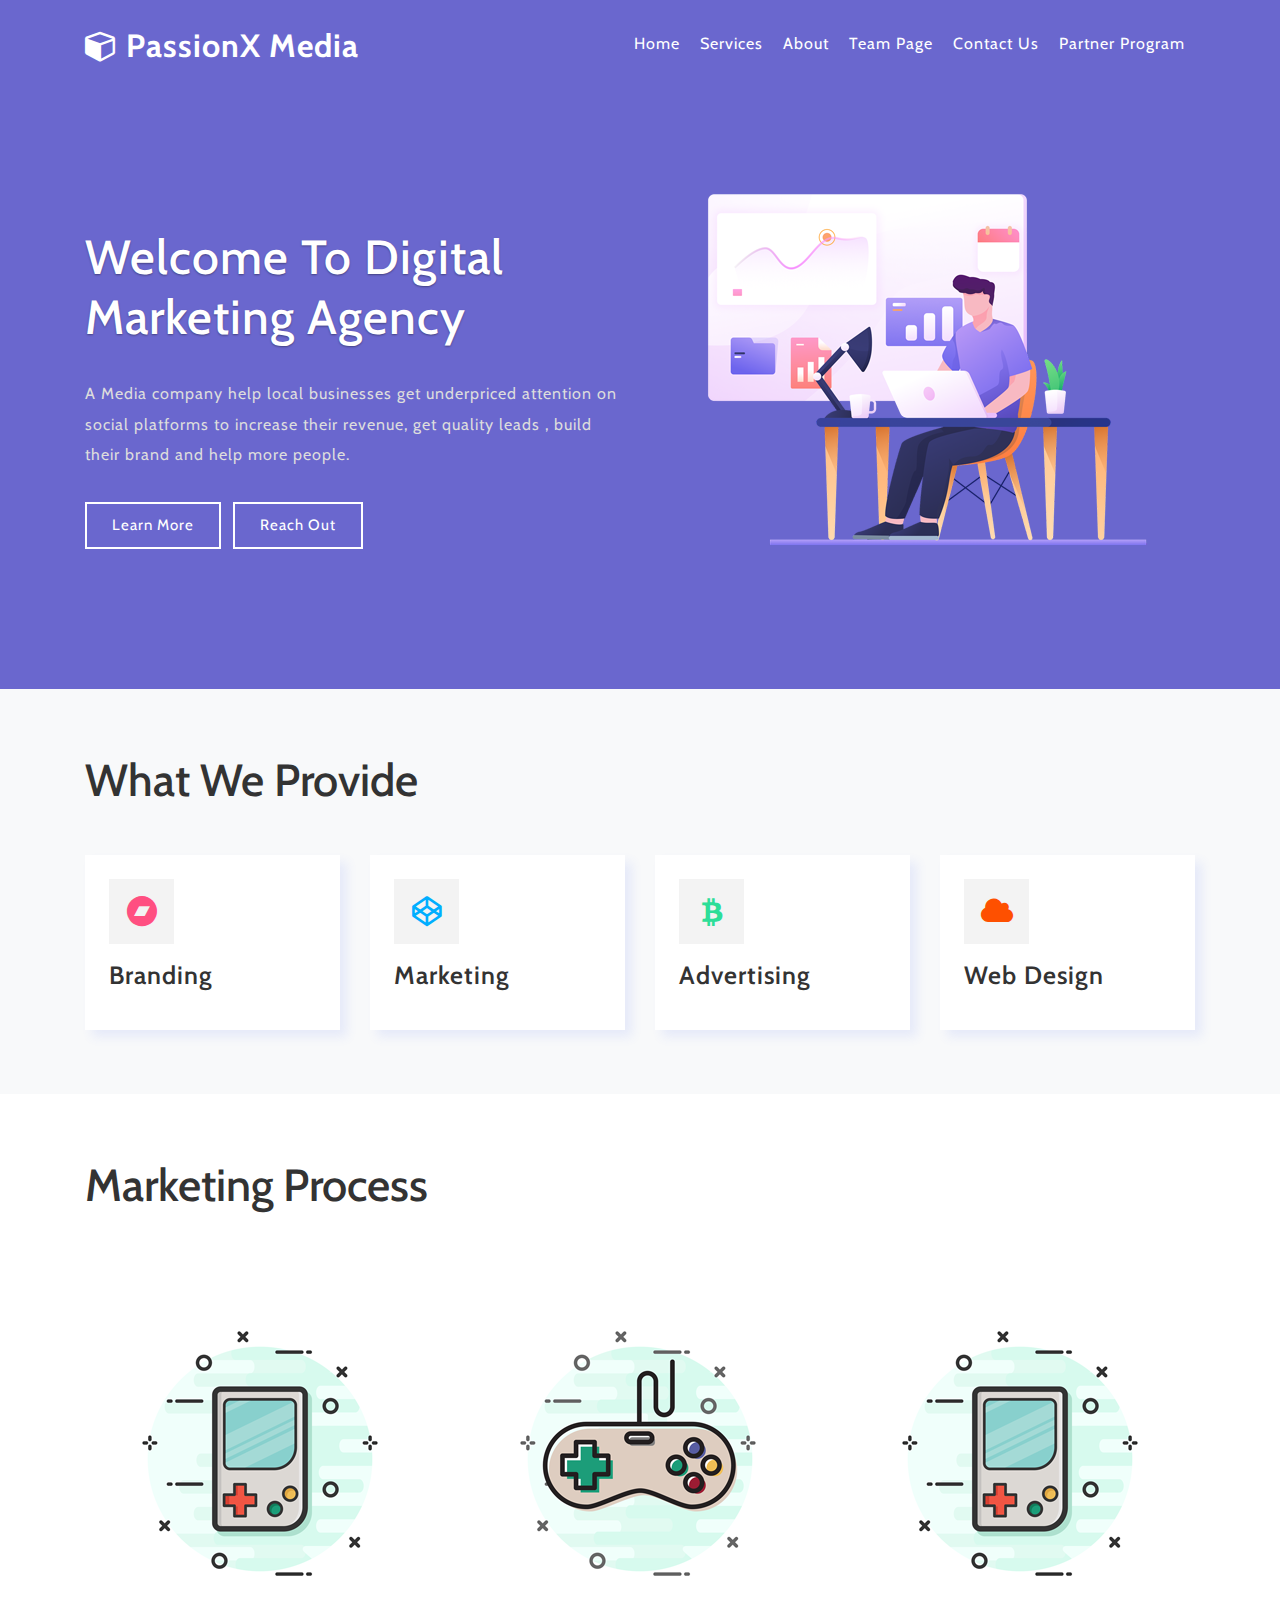
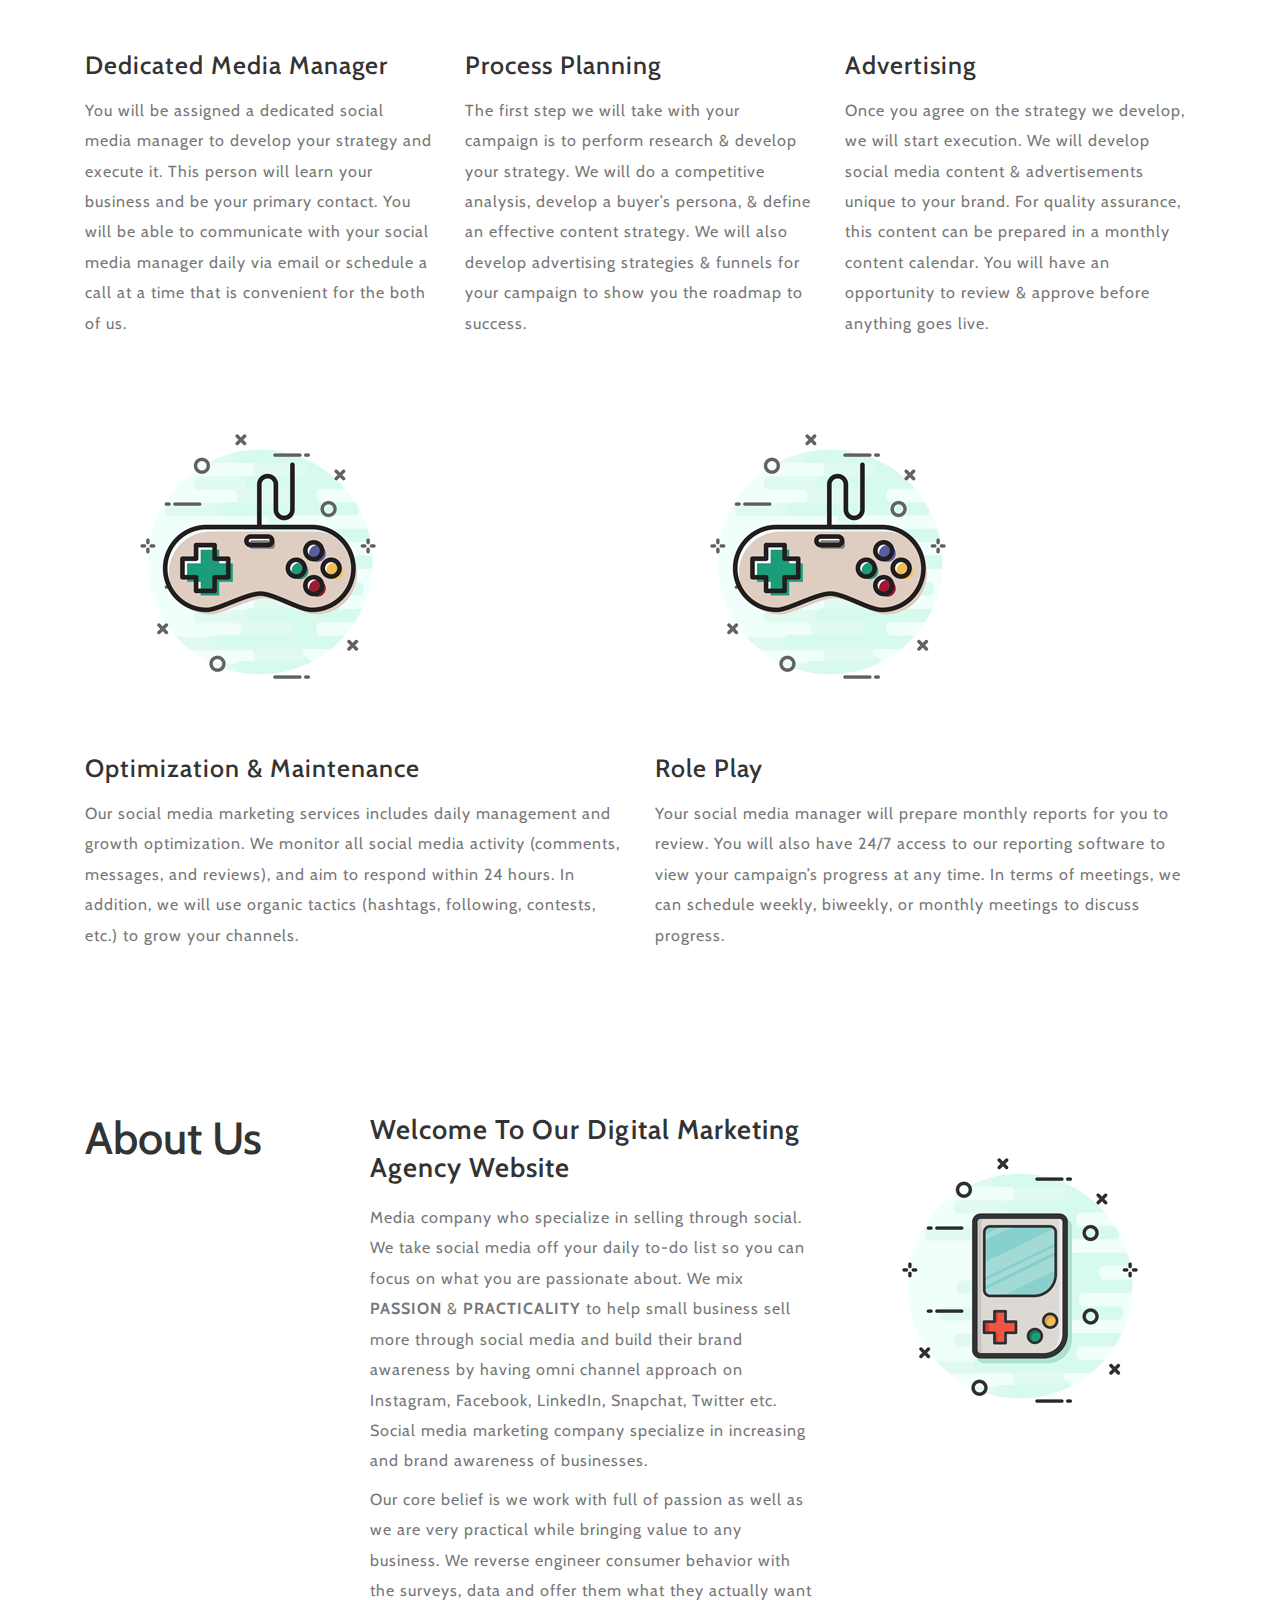
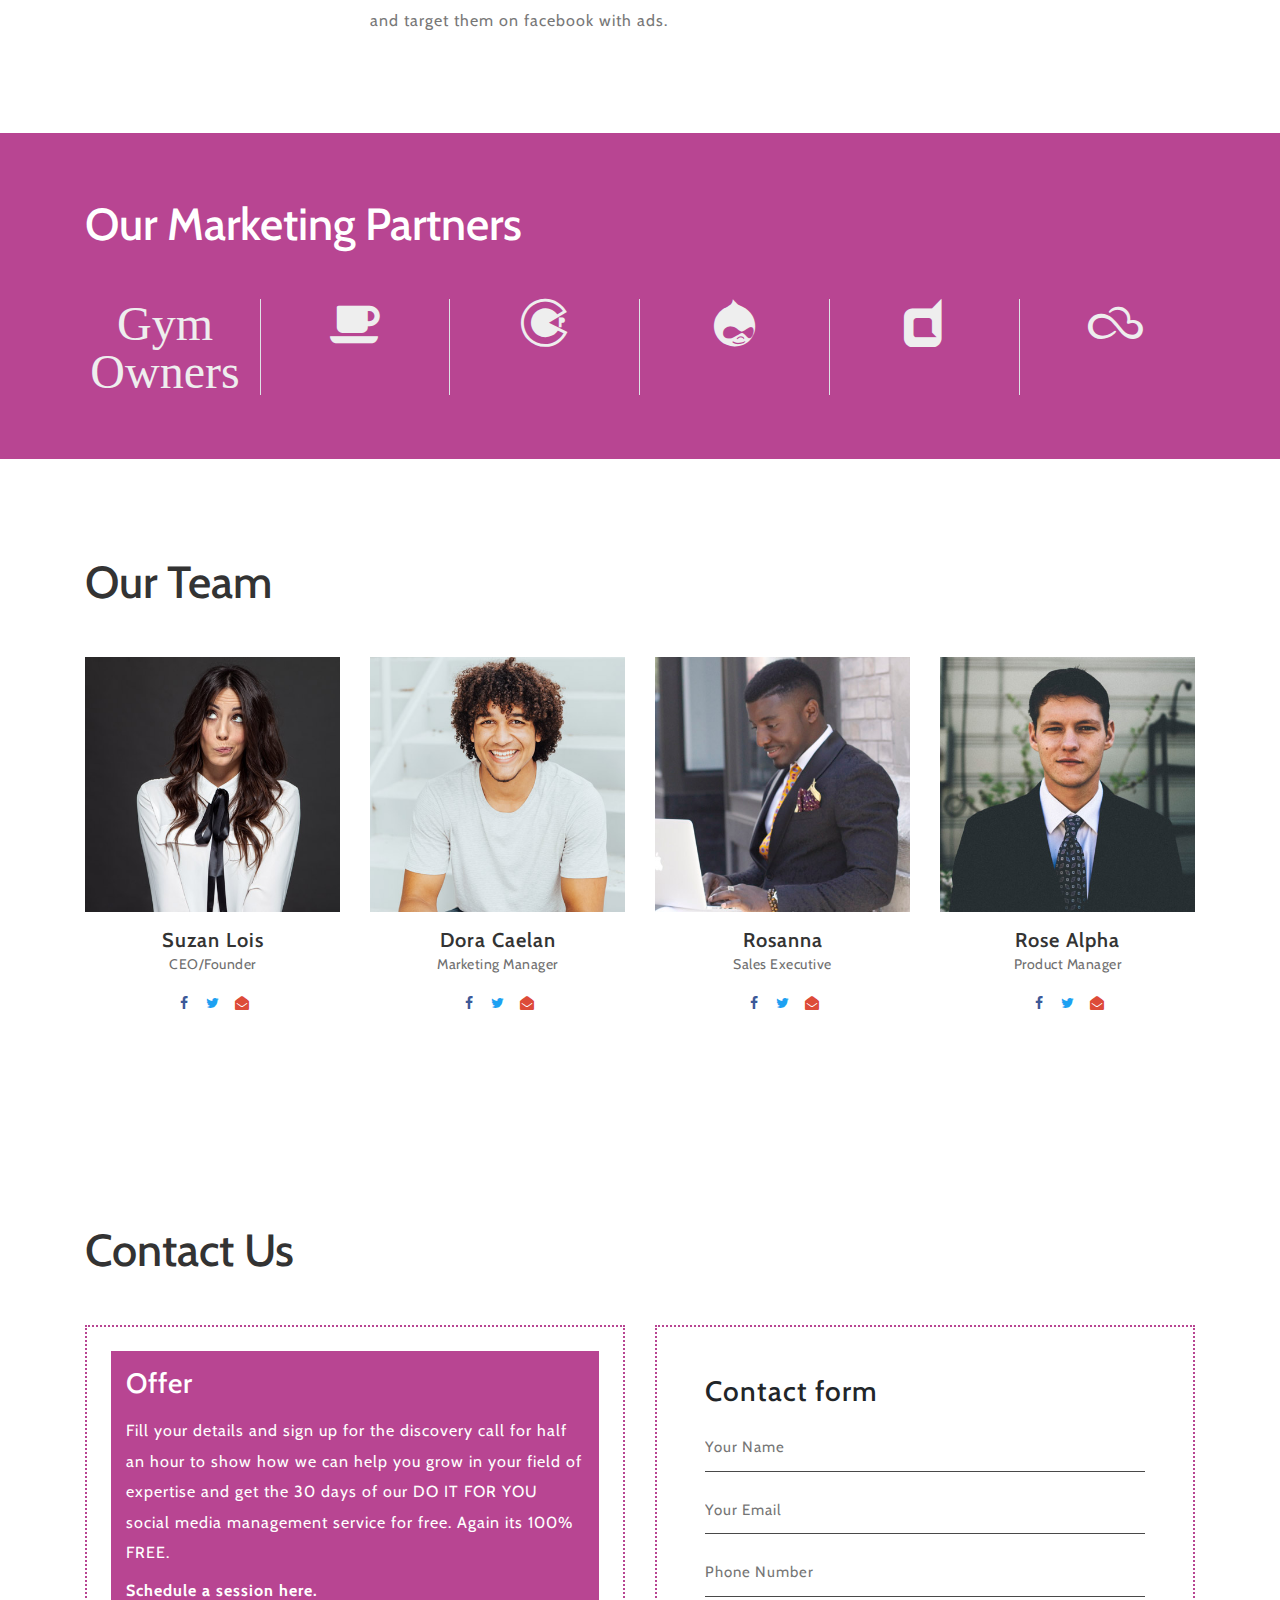
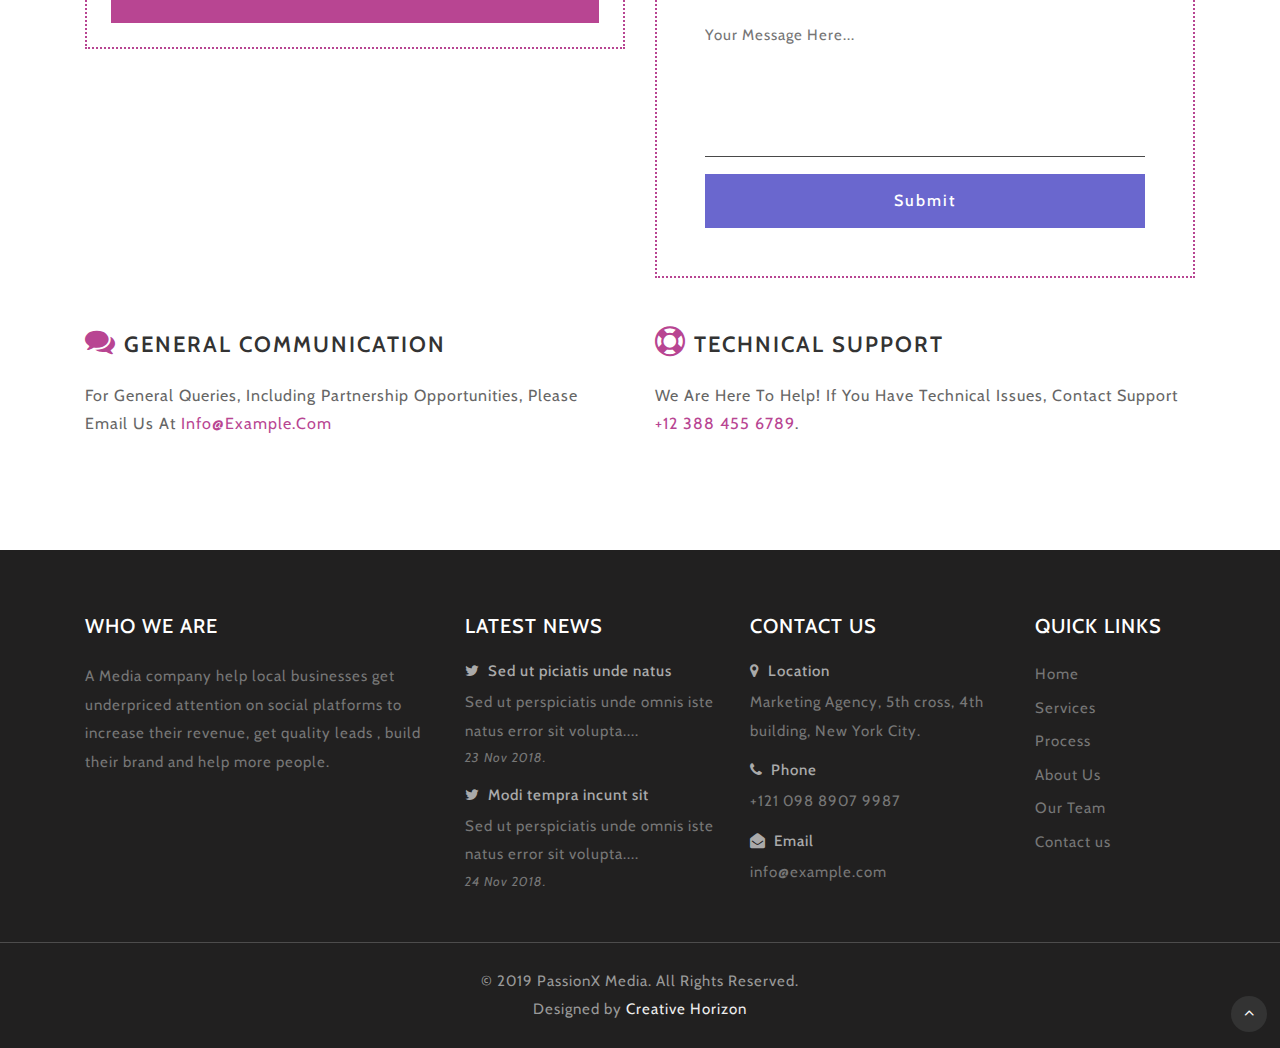
<file: index.html>
<!DOCTYPE html>
<html lang="en">

<head>
	<title>PassionX Media </title>
	<!-- for-mobile-apps -->
	<meta name="viewport" content="width=device-width, initial-scale=1">
	<meta http-equiv="Content-Type" content="text/html; charset=utf-8" />
	<meta name="keywords" content="Digital Responsive web template, Bootstrap Web Templates, Flat Web Templates, Android Compatible web template, 
Smartphone Compatible web template, free webdesigns for Nokia, Samsung, LG, SonyEricsson, Motorola web design" />

	<script>
		addEventListener("load", function () {
			setTimeout(hideURLbar, 0);
		}, false);

		function hideURLbar() {
			window.scrollTo(0, 1);
		}
	</script>

	<!-- css files -->
	<link href="css/bootstrap.css" rel='stylesheet' type='text/css' /><!-- bootstrap css -->
	<link href="css/style.css" rel='stylesheet' type='text/css' /><!-- custom css -->
	<link href="css/font-awesome.min.css" rel="stylesheet"><!-- fontawesome css -->
	<!-- //css files -->

	<!-- google fonts -->
	<link
		href="//fonts.googleapis.com/css?family=Cabin:400,400i,500,500i,600,600i,700,700i&amp;subset=latin-ext,vietnamese"
		rel="stylesheet">
	<!-- //google fonts -->

</head>

<body>
	<!-- //header -->
	<header class="py-4">
		<div class="container">
			<div id="logo">
				<h1> <a href="index.html"><span class="fa fa-cube" aria-hidden="true"></span> PassionX
						Media</a>
				</h1>
			</div>
			<!-- nav -->
			<nav class="d-lg-flex">

				<label for="drop" class="toggle"><span class="fa fa-bars" aria-hidden="true"></span></label>
				<input type="checkbox" id="drop" />
				<ul class="menu mt-2 ml-auto">
					<li class=""><a href="index.html">Home</a></li>
					<li class=""><a href="#services">Services</a></li>
					<li class=""><a href="#about">About</a></li>
					<!-- First Tier Drop Down -->
					<!-- <label for="drop-2" class="toggle">Dropdown <span class="fa fa-angle-down" aria-hidden="true"></span> </label>
				<a href="#">Dropdown <span class="fa fa-angle-down" aria-hidden="true"></span></a>
				<input type="checkbox" id="drop-2"/>
				<ul class="inner-ul">
					<li><a href="#process">Marketing Process</a></li>
					<li><a href="#portfolio">Portfolio</a></li>
				<li><a href="#partners">Partners</a></li>
				</ul>
				</li> -->
					<li class=""><a href="#ourteam">Team Page</a></li>
					<li class=""><a href="#contact">Contact Us</a></li>
					<li class=""><a href="loyalty.html">Partner Program</a></li>
				</ul>
				<!-- <div class="login-icon ml-lg-2">
				<a class="user" href="loyalty.html"> Partner Program</a>
			</div> -->
			</nav>
			<div class="clear"></div>
			<!-- //nav -->
		</div>
	</header>
	<!-- //header -->

	<!-- banner -->
	<div class="banner" id="home">
		<div class="container">
			<div class="row banner-text">
				<div class="slider-info col-lg-6">
					<div class="banner-info-grid mt-lg-5">
						<h2>Welcome To Digital Marketing Agency </h2>
						<p>A Media company help local businesses get underpriced attention on
							social platforms to increase their
							revenue, get quality leads , build their brand and help more people.</p>
					</div>
					<a class="btn mr-2 text-capitalize" href="#services">Learn more </a>
					<a class="btn text-capitalize" href="#contact">Reach Out </a>
				</div>
				<div class="col-lg-6 col-md-8 mt-lg-0 mt-sm-5 mt-3 banner-image text-lg-center">
					<img src="images/bannerpng.png" alt="root-banner" class="img-fluid" />
				</div>
			</div>
		</div>
	</div>
	<!-- //banner -->

	<!-- why choose us -->
	<section class="choose py-5" id="services">
		<div class="container py-md-3">
			<h3 class="heading mb-5"> What we provide</h3>
			<div class="feature-grids row">
				<div class="col-lg-3 col-sm-6">
					<div class="f1 icon1 p-4">
						<div class="icon">
							<a class="user" href="#popup1"><span class="fa fa-bandcamp"></span>
							</a>
						</div>
						<h3 class="my-3">Branding</h3>
					</div>
				</div>
				<div class="col-lg-3 col-sm-6 mt-sm-0 mt-4">
					<div class="f1 icon2 p-4">
						<div class="icon">
							<a class="user" href="#popup3"><span class="fa fa-codepen"></span>
							</a>
						</div>
						<h3 class="my-3">Marketing</h3>
					</div>
				</div>
				<div class="col-lg-3 col-sm-6 mt-lg-0 mt-4">
					<div class="f1 icon3 p-4">
						<div class="icon">
							<a class="user" href="#popup3"><span class="fa fa-btc"></span>
							</a>
						</div>
						<h3 class="my-3">Advertising</h3>
					</div>
				</div>
				<div class="col-lg-3 col-sm-6 mt-lg-0 mt-4">
					<div class="f1 icon4 p-4">
						<div class="icon">
							<a class="user" href="#popup3"><span class="fa fa-cloud"></span>
							</a>
						</div>
						<h3 class="my-3">Web Design</h3>
					</div>
				</div>
			</div>
		</div>
	</section>
	<!-- //why choose us -->

	<!--/partners-->

	<!-- //partners -->

	<!-- Offered Services -->
	<section class="process py-5" id="process">
		<div class="container py-md-3">
			<h3 class="heading mb-5">Marketing Process</h3>
			<div class="row process-grids">
				<div class="col-lg-4 col-md-6 my-lg-4 process-grid position-relative">
					<div class="">
						<img src="images/1.png" alt="" class="img-fluid">
					</div>
					<h4 class="feed-title my-md-3 mb-3">Dedicated Media Manager</h4>
					<p> You will be assigned a dedicated social media manager to develop your strategy and execute it.
						This person will learn your business and be your primary contact. You will be able to
						communicate with your social media manager daily via email or schedule a call at a time that is
						convenient for the both of us.</p>
				</div>
				<div class="col-lg-4 col-md-6 my-lg-4 mt-md-0 mt-4 process-grid position-relative">
					<div class="">
						<img src="images/2.png" alt="" class="img-fluid">
					</div>
					<h4 class="feed-title my-md-3 mb-3">Process Planning</h4>
					<p> The first step we will take with your campaign is to perform research & develop your
						strategy. We will do a competitive analysis, develop a buyer’s persona, & define an effective
						content strategy. We will also develop advertising strategies & funnels for your campaign to
						show you the roadmap to success.</p>
				</div>
				<div class="col-lg-4 col-md-6 my-lg-4 mt-sm-5 mt-4 process-grid position-relative">
					<div class="">
						<img src="images/1.png" alt="" class="img-fluid">
					</div>
					<h4 class="feed-title my-md-3 mb-3">Advertising</h4>
					<p> Once you agree on the strategy we develop, we will start execution. We will develop social
						media content & advertisements unique to your brand. For quality assurance, this content can
						be prepared in a monthly content calendar. You will have an opportunity to review & approve
						before anything goes live.</p>
				</div>
				<div class="col-lg-6 col-md-6 mt-lg-4 mt-sm-5 mt-4 process-grid">
					<div class="">
						<img src="images/2.png" alt="" class="img-fluid">
					</div>
					<h4 class="feed-title my-md-3 mb-3">Optimization & Maintenance</h4>
					<p> Our social media marketing services includes daily management and growth optimization. We
						monitor all social media activity (comments, messages, and reviews), and aim to respond within
						24 hours. In addition, we will use organic tactics (hashtags, following, contests, etc.) to grow
						your channels.</p>
				</div>
				<div class="col-lg-6 col-md-6 mt-lg-4 mt-sm-5 mt-4 process-grid">
					<div class="">
						<img src="images/2.png" alt="" class="img-fluid">
					</div>
					<h4 class="feed-title my-md-3 mb-3">Role Play</h4>
					<p> Your social media manager will prepare monthly reports for you to review. You will also have
						24/7 access to our reporting software to view your campaign’s progress at any time. In terms of
						meetings, we can schedule weekly, biweekly, or monthly meetings to discuss progress.</p>
				</div>
			</div>
		</div>
	</section>
	<!-- Offered Services -->

	<!-- about -->
	<section class="about py-5" id="about">
		<div class="container py-lg-5 py-sm-3">
			<div class="row">
				<div class="col-lg-3 about-left">
					<h3 class="heading mb-lg-5 mb-4">About us</h3>
				</div>
				<div class="col-lg-5 col-md-7 about-text">
					<h3>Welcome To Our Digital Marketing Agency Website </h3>
					<p class="mt-3">
						Media company who specialize in selling through social. We take social media off your daily
						to-do list
						so you can focus on what you are passionate about.
						We mix <b>PASSION</b> & <b>PRACTICALITY</b> to help small business sell more through social
						media and build
						their brand
						awareness by having omni channel approach on Instagram, Facebook, LinkedIn, Snapchat, Twitter
						etc.<br>
						Social media marketing company specialize in increasing and brand awareness of businesses.<br>
					</p>
					<p class="mt-2">Our core belief is we work with full of passion as well as we are very practical
						while bringing
						value to
						any business.
						We reverse engineer consumer behavior with the surveys, data and offer them what they actually
						want and
						target them on facebook with ads.
					</p>
				</div>
				<div class="col-lg-4 col-md-5 about-img">
					<img src="images/1.png" alt="" class="img-fluid" />
				</div>
			</div>
		</div>
	</section>
	<!-- //about -->

	<!--/partners-->
	<section class="partners py-5" id="partners">
		<div class="container py-md-3">
			<h3 class="heading mb-5">Our Marketing Partners</h3>
			<div class="inner-sec-text">
				<div class="sponsers-icon text-center">
					<ul class="list-unstyled partners-icon row">
						<li class="col-md-2 col-4">
							<!-- <span class="fa fa-codepen" aria-hidden="true"></span> -->
							<span class="fa" aria-hidden="true">Gym Owners</span>
						</li>
						</li>
						<li class="col-md-2 col-4 border-left border-right">
							<span class="fa fa-coffee" aria-hidden="true"></span>
						</li>
						<li class="col-md-2 col-4 border-right">
							<span class="fa fa-codiepie" aria-hidden="true"></span>
						</li>
						<li class="col-md-2 col-4 border-right mt-md-0 mt-3">
							<span class="fa fa-drupal" aria-hidden="true"></span>
						</li>
						<li class="col-md-2 col-4 border-right mt-md-0 mt-3">
							<span class="fa fa-dashcube" aria-hidden="true"></span>
						</li>
						<li class="col-md-2 col-4 mt-md-0 mt-3">
							<span class="fa fa-skyatlas" aria-hidden="true"></span>
						</li>
					</ul>
				</div>
			</div>
		</div>
	</section>
	<!-- //partners -->

	<!-- our-team -->
	<section class="section pt-5" id="ourteam">
		<div class="container py-lg-5">
			<h2 class="heading mb-sm-5 mb-4"> Our Team</h2>
			<div class="section_header">
				<div class="row">
					<div class="col-md-3 col-sm-6 mb-5">
						<div class="teamy_preview">
							<img src="images/team1.jpg" class="teamy_avatar" alt="The demo photo">
						</div>
						<div class="teamy_content mt-3">
							<h3 class="teamy_name">Suzan Lois</h3>
							<span class="teamy_post">CEO/Founder</span>
						</div>
						<div class="teamy_back">
							<div class="teamy_back-inner">
								<a href="#0" class="social">
									<span class="fa fa-facebook"></span>
								</a>
								<a href="#0" class="social">
									<span class="fa fa-twitter"></span>
								</a>
								<a href="#0" class="social">
									<span class="fa fa-envelope-open"></span>
								</a>
							</div>
						</div>
					</div>
					<div class="col-md-3 col-sm-6 mb-5">
						<div class="teamy_preview">
							<img src="images/team2.jpg" class="teamy_avatar" alt="The demo photo">
						</div>
						<div class="teamy_content mt-3">
							<h3 class="teamy_name">Dora Caelan</h3>
							<span class="teamy_post">Marketing Manager</span>
						</div>
						<div class="teamy_back">
							<div class="teamy_back-inner">
								<a href="#0" class="social">
									<span class="fa fa-facebook"></span>
								</a>
								<a href="#0" class="social">
									<span class="fa fa-twitter"></span>
								</a>
								<a href="#0" class="social">
									<span class="fa fa-envelope-open"></span>
								</a>
							</div>
						</div>
					</div>
					<div class="col-md-3 col-sm-6 mb-5">
						<div class="teamy_preview">
							<img src="images/team3.jpg" class="teamy_avatar" alt="The demo photo">
						</div>
						<div class="teamy_content mt-3">
							<h3 class="teamy_name">Rosanna</h3>
							<span class="teamy_post">Sales Executive</span>
						</div>
						<div class="teamy_back">
							<div class="teamy_back-inner">
								<a href="#0" class="social">
									<span class="fa fa-facebook"></span>
								</a>
								<a href="#0" class="social">
									<span class="fa fa-twitter"></span>
								</a>
								<a href="#0" class="social">
									<span class="fa fa-envelope-open"></span>
								</a>
							</div>
						</div>
					</div>
					<div class="col-md-3 col-sm-6  mb-5">
						<div class="teamy_preview">
							<img src="images/team4.jpg" class="teamy_avatar" alt="The demo photo">
						</div>
						<div class="teamy_content mt-3">
							<h3 class="teamy_name">Rose Alpha</h3>
							<span class="teamy_post">Product Manager</span>
						</div>
						<div class="teamy_back">
							<div class="teamy_back-inner">
								<a href="#0" class="social">
									<span class="fa fa-facebook"></span>
								</a>
								<a href="#0" class="social">
									<span class="fa fa-twitter"></span>
								</a>
								<a href="#0" class="social">
									<span class="fa fa-envelope-open"></span>
								</a>
							</div>
						</div>
					</div>
				</div>
			</div>
		</div>
	</section>
	<!-- //our-team -->

	<!-- contact -->
	<section class="contact py-5 my-lg-5" id="contact">
		<div class="container">
			<h2 class="heading mb-sm-5 mb-4">Contact Us</h2>
			<div class="row contact_information">
				<div class="col-md-6 contact_left">
					<div class="contact_border p-4">
						<section class="partners">
							<div class="container py-md-3">
								<h3 class="mb-3" style="color: white">Offer</h3>
								<div class="inner-sec-text">
									<p class="mt-3" style="color: white">
										Fill your details and sign up for the discovery call for half an hour to show
										how we can help
										you grow in your field of expertise and get the 30 days of our DO IT FOR YOU
										social media
										management service for free. Again its 100% FREE.
									</p>
									<p class="mt-2" style="color: white"><b>Schedule a session here.</b>
									</p>
								</div>
							</div>
						</section>
					</div>
				</div>
				<div class="col-md-6 mt-md-0 mt-4">
					<div class="contact_right p-lg-5 p-4">
						<form action="#" method="post">
							<div class="w3_agileits_contact_left">
								<h3 class="mb-3">Contact form</h3>
								<input type="text" name="Name" placeholder="Your Name" required="">
								<input type="email" name="Email" placeholder="Your Email" required="">
								<input type="text" name="Phone" placeholder="Phone Number" required="">
								<textarea placeholder="Your Message Here..." required=""></textarea>
							</div>
							<div class="w3_agileits_contact_right">
								<button type="submit">Submit</button>
							</div>
							<div class="clearfix"> </div>
						</form>
					</div>
				</div>
				<div class="col-lg-6 col-md-6">
					<div class="mt-5 information">
						<h4 class="text-uppercase mb-4"><span class="fa fa-comments"></span> General Communication</h4>
						<p class="mb-3 text-capitalize">For General Queries, Including Partnership Opportunities, Please
							Email Us At <a href="mailto:info@example.com">info@example.com</a></p>
					</div>
				</div>
				<div class="col-lg-6 col-md-6 mt-md-5 mt-2 information">
					<h4 class="text-uppercase mb-4"><span class="fa fa-life-ring"></span> Technical Support</h4>
					<p class="mb-3 text-capitalize">We Are Here To Help! If You Have Technical Issues, Contact Support
						<span>+12 388 455 6789</span>.</p>
				</div>
			</div>
		</div>
	</section>
	<!-- //contact -->

	<!-- footer -->
	<footer class="footer-section py-5">
		<div class="container pt-lg-3">
			<div class="row footer-top">
				<div class="col-lg-4 col-sm-6 footer-grid-info">
					<h4 class="footer-title text-uppercase mb-4">Who We Are</h4>
					<div class="contact-info">
						<p>A Media company help local businesses get underpriced attention on
							social platforms to increase their
							revenue, get quality leads , build their brand and help more people.</p>
						<!-- <h4 class="mt-3">Trusted by more than 1000+ people</h4> -->
					</div>
				</div>
				<div class="col-lg-3 col-sm-6 footer-grid-info mt-sm-0 mt-4">
					<h3 class="footer-title text-uppercase mb-4">Latest News</h3>
					<div class="contact-info">
						<div class="footer-style-news">
							<h4 class="mb-2"><span class="fa mr-1 fa-twitter"></span> Sed ut piciatis unde natus</h4>
							<p>Sed ut perspiciatis unde omnis iste natus error sit volupta....</p>
							<p class="date">23 Nov 2018.</p>
						</div>
						<div class="footer-style-news mt-3">
							<h4 class="mb-2"><span class="fa mr-1 fa-twitter"></span> Modi tempra incunt sit</h4>
							<p>Sed ut perspiciatis unde omnis iste natus error sit volupta....</p>
							<p class="date">24 Nov 2018.</p>
						</div>
					</div>
				</div>
				<div class="col-lg-3 col-sm-6 footer-grid-info mt-lg-0 mt-sm-5 mt-4">
					<h3 class="footer-title text-uppercase mb-4">Contact Us</h3>
					<div class="contact-info">
						<div class="footer-style-news">
							<h4 class="mb-2"> <span class="fa mr-1 fa-map-marker"></span> Location</h4>
							<p>Marketing Agency, 5th cross, 4th building, New York City.</p>
						</div>
						<div class="footer-style-news my-3">
							<h4 class="mb-2"><span class="fa mr-1 fa-phone"></span> Phone</h4>
							<p>+121 098 8907 9987</p>
						</div>
						<div class="footer-style-news">
							<h4 class="mb-2"><span class="fa mr-1 fa-envelope-open"></span> Email</h4>
							<p><a href="mailto:info@example.com">info@example.com</a></p>
						</div>
					</div>
				</div>
				<div class="col-lg-2 col-sm-6 footer-grid-info mt-lg-0 mt-sm-5 mt-4">
					<h3 class="footer-title text-uppercase mb-4">Quick Links</h3>
					<ul class="links list-unstyled">
						<li>
							<a class="" href="#home"> Home</a>
						</li>
						<li>
							<a class="" href="#services"> Services</a>
						</li>
						<li>
							<a class="" href="#process">Process</a>
						</li>
						<li>
							<a class="" href="#about"> About Us</a>
						</li>
						<li>
							<a class="" href="#ourteam">Our Team</a>
						</li>
						<li>
							<a class="" href="#contact">Contact us</a>
						</li>
					</ul>
				</div>
			</div>
		</div>
	</footer>
	<!-- //footer -->

	<!-- copyright -->
	<div class="copy-right-top border-top">
		<p class="copy-right text-center py-4">&copy; 2019 PassionX Media. All Rights Reserved.
			<br /> Designed by
			<a href="https://creativehorizon.net/" target="_blank">Creative Horizon</a>
		</p>
	</div>
	<!-- //copyright -->

	<!-- move top -->
	<div class="move-top text-right">
		<a href="#home" class="move-top">
			<span class="fa fa-angle-up  mb-3" aria-hidden="true"></span>
		</a>
	</div>
	<!-- move top -->

	<!-- popup -->
	<div id="popup1" class="popup-effect">
		<div class="popup">
			<!-- <img src="images/banner.png" alt="Popup Image" class="img-fluid" /> -->
			<p class="mt-4 ">Our core belief is we work with full of passion as well as we are very practical while
				bringing value to
				any business.<br>
				Media company who specialize in selling through social. we take social media off your daily to-do list
				so you can focus on what you are passionate about.<br>
				We Mix PASSION and PRACTICALITY to help small business sell more through social media and build their
				brand
				awareness by having omni channel approach on Instagram, Facebook, LinkedIn, Snapchat, Twitter etc.<br>
			</p>
			<a class="close" href="#services">&times;</a>
			<div class="modal-footer">
				<a href="#services"><button type="button" class="btn btn-primary">Close</button></a>
			</div>
		</div>
	</div>
	<!-- //popup -->

	<!-- popup -->
	<div id="popup2" class="popup-effect">
		<div class="popup">
			<iframe src="https://player.vimeo.com/video/188673754"></iframe>
			<p class="mt-4 ">Sed ut perspiciatis unde omnis iste natus error sit voluptatem accusantium doloremque
				laudantium, totam rem aperiam, eaque ipsa quae ab illo quasi architecto beatae vitae dicta
				sunt explicabo.</p>
			<a class="close" href="#">&times;</a>
		</div>
	</div>
	<!-- //popup -->

	<!-- popup for login -->
	<div id="popup3" class="popup-effect">
		<div class="popup">
			<div class="login px-sm-4 mx-auto mw-100">
				<h5 class="text-center mb-4">Login to Digital</h5>
				<form action="#" method="post">
					<div class="form-group">
						<label class="mb-2">Email address</label>
						<input type="email" class="form-control" id="exampleInputEmail1" aria-describedby="emailHelp"
							placeholder="" required="">
						<small id="emailHelp" class="form-text text-muted">We'll never share your email with anyone
							else.</small>
					</div>
					<div class="form-group">
						<label class="mb-2">Password</label>
						<input type="password" class="form-control" id="exampleInputPassword1" placeholder=""
							required="">
					</div>
					<button type="submit" class="btn btn-primary submit mt-2">Login</button>
					<p class="text-center mt-2">
						<a href="#popup4"> Don't have an account?</a>
					</p>
				</form>
			</div>

			<a class="close" href="#">&times;</a>
		</div>
	</div>
	<!-- //popup for login -->

	<!-- popup for register -->
	<div id="popup4" class="popup-effect">
		<div class="popup">
			<div class="login px-sm-4 mx-auto mw-100">
				<h5 class="text-center mb-4">Register Now</h5>
				<form action="#" method="post">
					<div class="form-group">
						<label>Full Name</label>
						<input type="text" class="form-control" id="validationDefault01" placeholder="" required="">
					</div>
					<div class="form-group">
						<label>Email Address</label>
						<input type="email" class="form-control" id="validationDefault02" placeholder="" required="">
					</div>
					<div class="form-group">
						<label class="mb-2">Password</label>
						<input type="password" class="form-control" id="password1" placeholder="" required="">
					</div>
					<div class="form-group">
						<label>Confirm Password</label>
						<input type="password" class="form-control" id="password2" placeholder="" required="">
					</div>

					<button type="submit" class="btn btn-primary submit">Register</button>
					<p class="text-center mt-3">
						<a href="#">By clicking Register, I agree to your terms</a>
					</p>
				</form>
			</div>
			<a class="close" href="#">&times;</a>
		</div>
	</div>
	<!-- //popup for register -->

</body>

</html>
</file>
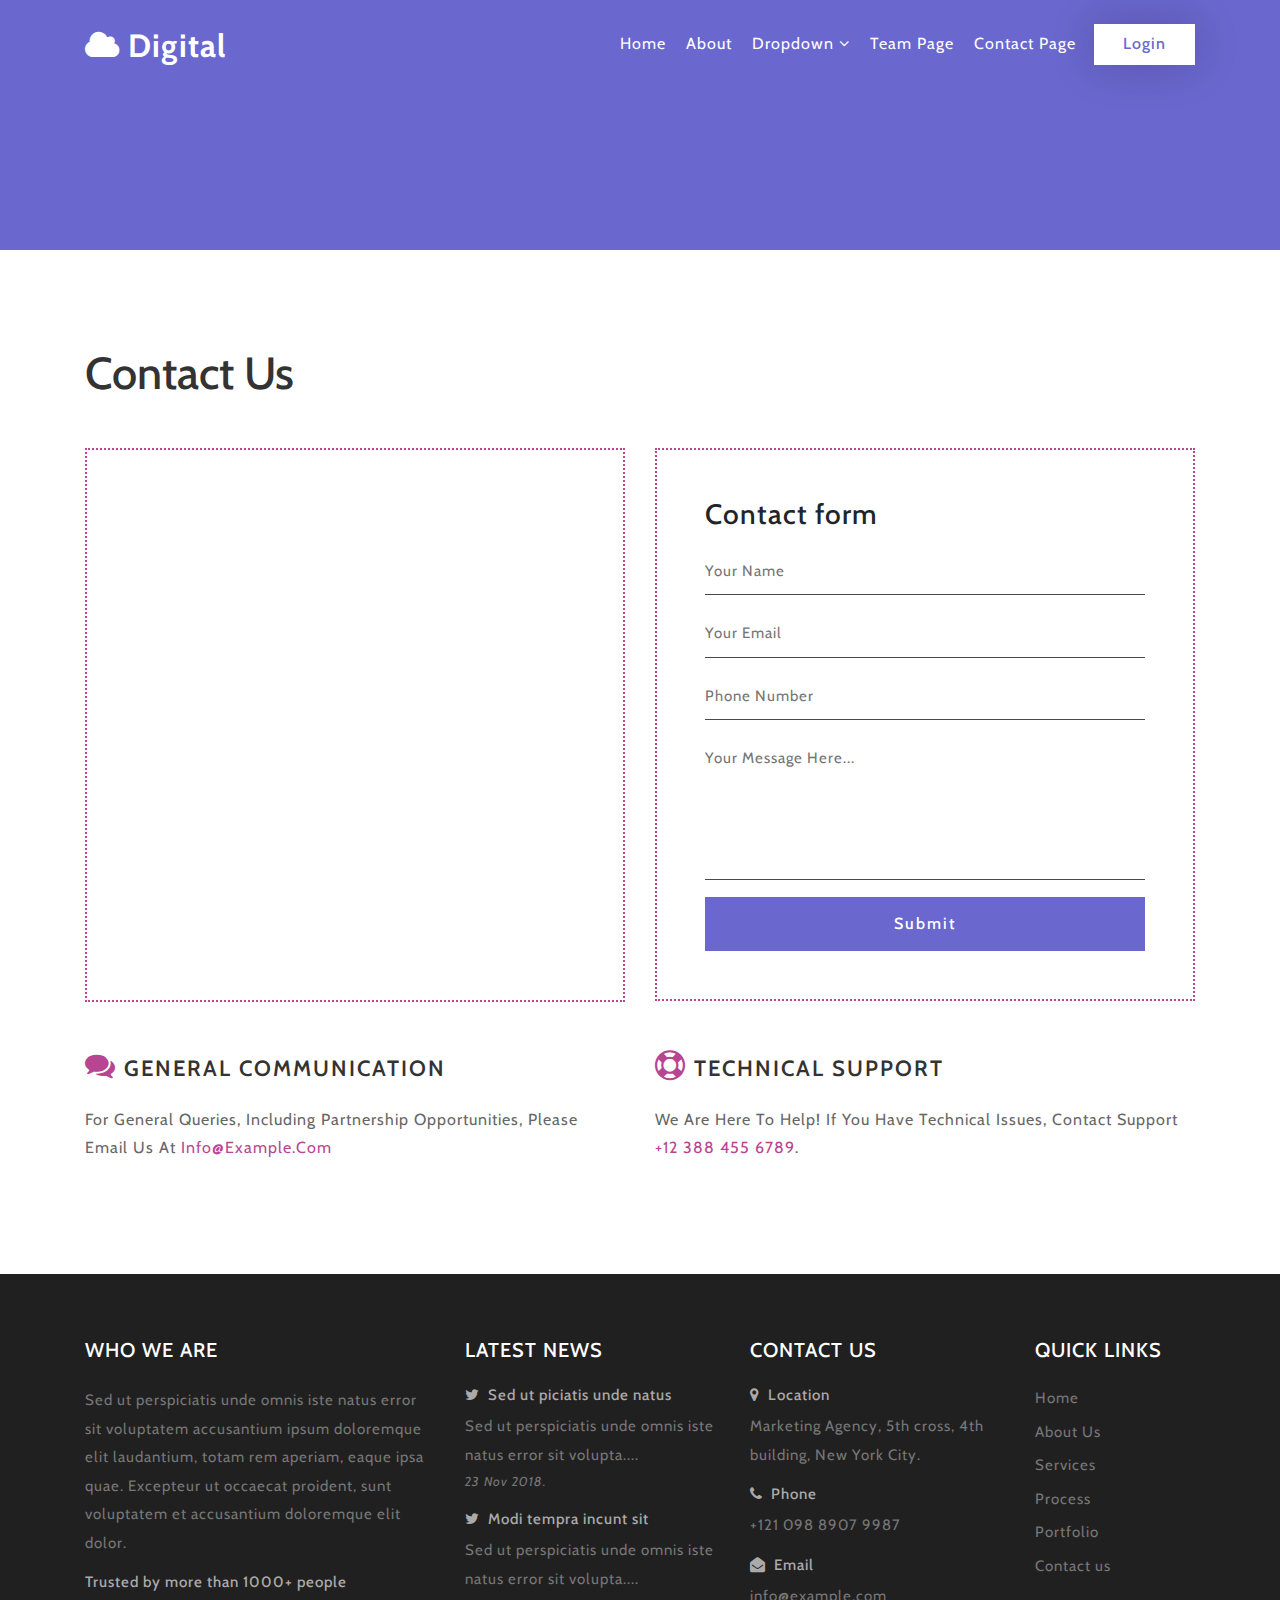
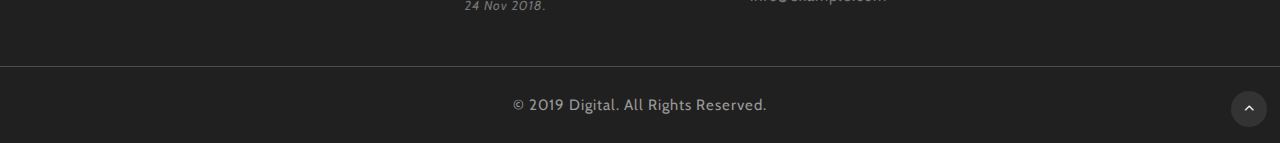
<file: contact.html>
<!DOCTYPE html>
<html lang="en">
<head>
<title>Digital Business Category Flat Bootstrap Responsive Web Template | Contact </title>
<!-- for-mobile-apps -->
<meta name="viewport" content="width=device-width, initial-scale=1">
<meta http-equiv="Content-Type" content="text/html; charset=utf-8" />
<meta name="keywords" content="Digital Responsive web template, Bootstrap Web Templates, Flat Web Templates, Android Compatible web template, 
Smartphone Compatible web template, free webdesigns for Nokia, Samsung, LG, SonyEricsson, Motorola web design" />

    <script>
        addEventListener("load", function () {
            setTimeout(hideURLbar, 0);
        }, false);

        function hideURLbar() {
            window.scrollTo(0, 1);
        }
    </script>
	
	<!-- css files -->
    <link href="css/bootstrap.css" rel='stylesheet' type='text/css' /><!-- bootstrap css -->
    <link href="css/style.css" rel='stylesheet' type='text/css' /><!-- custom css -->
    <link href="css/font-awesome.min.css" rel="stylesheet"><!-- fontawesome css -->
	<!-- //css files -->
	
	<!-- google fonts -->
	<link href="//fonts.googleapis.com/css?family=Cabin:400,400i,500,500i,600,600i,700,700i&amp;subset=latin-ext,vietnamese" rel="stylesheet">
	<!-- //google fonts -->
	
</head>
<body>
   
<!-- //header -->
<header class="py-4">
	<div class="container">
			<div id="logo">
				<h1> <a href="index.html"><span class="fa fa-cloud" aria-hidden="true"></span> Digital</a></h1>
			</div>
		<!-- nav -->
		<nav class="d-lg-flex">

			<label for="drop" class="toggle"><span class="fa fa-bars" aria-hidden="true"></span></label>
			<input type="checkbox" id="drop" />
			<ul class="menu mt-2 ml-auto">
				<li class=""><a href="index.html">Home</a></li>
				<li class=""><a href="#about">About</a></li>
				<li class="">
				<!-- First Tier Drop Down -->
				<label for="drop-2" class="toggle">Dropdown <span class="fa fa-angle-down" aria-hidden="true"></span> </label>
				<a href="#">Dropdown <span class="fa fa-angle-down" aria-hidden="true"></span></a>
				<input type="checkbox" id="drop-2"/>
				<ul class="inner-ul">
					<li><a href="#process">Marketing Process</a></li>
					<li><a href="#portfolio">Portfolio</a></li>
				<li><a href="#partners">Partners</a></li>
				</ul>
				</li>
				<li class=""><a href="team.html">Team Page</a></li>
				<li class=""><a href="contact.html">Contact Page</a></li>
			</ul>
			<div class="login-icon ml-lg-2">
				<a class="user" href="#popup3"> Login</a>
			</div>
		</nav>
		<div class="clear"></div>
		<!-- //nav -->
	</div>
</header>
<!-- //header -->
   
<!-- banner -->
<div class="banner inner-banner" id="home">
	<div class="container">

	</div>
</div>
<!-- //banner -->

<!-- Contact page -->
<section class="contact py-5 my-lg-5">
	<div class="container">
		<h2 class="heading mb-sm-5 mb-4">Contact Us</h2>
		<div class="row contact_information">
			<div class="col-md-6 contact_left">
				<div class="contact_border p-4">
					<iframe src="https://www.google.com/maps/embed?pb=!1m18!1m12!1m3!1d6350041.310790406!2d30.68773492426509!3d39.0014851732576!2m3!1f0!2f0!3f0!3m2!1i1024!2i768!4f13.1!3m3!1m2!1s0x14b0155c964f2671%3A0x40d9dbd42a625f2a!2sTurkey!5e0!3m2!1sen!2sin!4v1522753415269"></iframe>
				</div>
			</div>
			<div class="col-md-6 mt-md-0 mt-4">
				<div class="contact_right p-lg-5 p-4">
					<form action="#" method="post">
						<div class="w3_agileits_contact_left">
							<h3 class="mb-3">Contact form</h3>
							<input type="text" name="Name" placeholder="Your Name" required="">
							<input type="email" name="Email" placeholder="Your Email" required="">
							<input type="text" name="Phone" placeholder="Phone Number" required="">
							<textarea placeholder="Your Message Here..." required=""></textarea>
						</div>
						<div class="w3_agileits_contact_right">
							<button type="submit" >Submit</button>
						</div>
						<div class="clearfix"> </div>
					</form>
				</div>
			</div>
			<div class="col-lg-6 col-md-6">
				<div class="mt-5 information">
					<h4 class="text-uppercase mb-4"><span class="fa fa-comments"></span> General Communication</h4>
					<p class="mb-3 text-capitalize">For General Queries, Including Partnership Opportunities, Please Email Us At <a href="mailto:info@example.com">info@example.com</a></p>
				</div>
			</div>
			<div class="col-lg-6 col-md-6 mt-md-5 mt-2 information">
				<h4 class="text-uppercase mb-4"><span class="fa fa-life-ring"></span> Technical Support</h4>
				<p class="mb-3 text-capitalize">We Are Here To Help! If You Have Technical Issues, Contact Support  <span>+12 388 455 6789</span>.</p>
			</div>
		</div>
	</div>
</section>
<!-- //Contact page -->

<!-- footer -->
<footer class="footer-section py-5">
	<div class="container pt-lg-3">
		<div class="row footer-top">
			<div class="col-lg-4 col-sm-6 footer-grid-info">
				<h4 class="footer-title text-uppercase mb-4">Who We Are</h4>
				<div class="contact-info">
					<p>Sed ut perspiciatis unde omnis iste natus error sit voluptatem accusantium ipsum doloremque elit laudantium, totam rem
						aperiam, eaque ipsa quae. Excepteur ut occaecat proident, sunt voluptatem et accusantium doloremque elit dolor.</p>
					<h4 class="mt-3">Trusted by more than 1000+ people</h4>
				</div>
			</div>
			<div class="col-lg-3 col-sm-6 footer-grid-info mt-sm-0 mt-4">
				<h3 class="footer-title text-uppercase mb-4">Latest News</h3>
				<div class="contact-info">
					<div class="footer-style-news">
						<h4 class="mb-2"><span class="fa mr-1 fa-twitter"></span> Sed ut piciatis unde natus</h4>
						<p>Sed ut perspiciatis unde omnis iste natus error sit volupta....</p>
						<p class="date">23 Nov 2018.</p>
					</div>
					<div class="footer-style-news mt-3">
						<h4 class="mb-2"><span class="fa mr-1 fa-twitter"></span> Modi tempra incunt sit</h4>
						<p>Sed ut perspiciatis unde omnis iste natus error sit volupta....</p>
						<p class="date">24 Nov 2018.</p>
					</div>
				</div>
			</div>
			<div class="col-lg-3 col-sm-6 footer-grid-info mt-lg-0 mt-sm-5 mt-4">
				<h3 class="footer-title text-uppercase mb-4">Contact Us</h3>
				<div class="contact-info">
					<div class="footer-style-news">
						<h4 class="mb-2"> <span class="fa mr-1 fa-map-marker"></span> Location</h4>
						<p>Marketing Agency, 5th cross, 4th building, New York City.</p>
					</div>
					<div class="footer-style-news my-3">
						<h4 class="mb-2"><span class="fa mr-1 fa-phone"></span> Phone</h4>
						<p>+121 098 8907 9987</p>
					</div>
					<div class="footer-style-news">
						<h4 class="mb-2"><span class="fa mr-1 fa-envelope-open"></span> Email</h4>
						<p><a href="mailto:info@example.com">info@example.com</a></p>
					</div>
				</div>
			</div>
			<div class="col-lg-2 col-sm-6 footer-grid-info mt-lg-0 mt-sm-5 mt-4">
				<h3 class="footer-title text-uppercase mb-4">Quick Links</h3>
				<ul class="links list-unstyled">
					<li>
						<a class="" href="#home"> Home</a>
					</li>
					<li>
						<a class="" href="#about"> About Us</a>
					</li>
					<li>
						<a class="" href="#"> Services</a>
					</li>
					<li>
						<a class="" href="#">Process</a>
					</li>
					<li>
						<a class="" href="#">Portfolio</a>
					</li>
					<li>
						<a class="" href="contact.html">Contact us</a>
					</li>
				</ul>
			</div>
		</div>
	</div>
</footer>
<!-- //footer -->

<!-- copyright -->
<div class="copy-right-top border-top">
	<p class="copy-right text-center py-4">&copy; 2019 Digital. All Rights Reserved.</p>
</div>
<!-- //copyright -->

<!-- move top -->
<div class="move-top text-right">
	<a href="#home" class="move-top"> 
		<span class="fa fa-angle-up  mb-3" aria-hidden="true"></span>
	</a>
</div>
<!-- move top -->
	
<!-- popup for login -->
<div id="popup3" class="popup-effect">
	<div class="popup">
		<div class="login px-sm-4 mx-auto mw-100">
			<h5 class="text-center mb-4">Login to Digital</h5>
			<form action="#" method="post">
				<div class="form-group">
					<label class="mb-2">Email address</label>
					<input type="email" class="form-control" id="exampleInputEmail1" aria-describedby="emailHelp" placeholder="" required="">
					<small id="emailHelp" class="form-text text-muted">We'll never share your email with anyone else.</small>
				</div>
				<div class="form-group">
					<label class="mb-2">Password</label>
					<input type="password" class="form-control" id="exampleInputPassword1" placeholder="" required="">
				</div>
				<button type="submit" class="btn btn-primary submit mt-2">Login</button>
				<p class="text-center mt-2">
					<a href="#popup4"> Don't have an account?</a>
				</p>
			</form>
		</div>

		<a class="close" href="#">&times;</a>
	</div>
</div>
<!-- //popup for login -->

<!-- popup for register -->
<div id="popup4" class="popup-effect">
	<div class="popup">
		<div class="login px-sm-4 mx-auto mw-100">
			<h5 class="text-center mb-4">Register Now</h5>
			<form action="#" method="post">
				<div class="form-group">
					<label>Full Name</label>
					<input type="text" class="form-control" id="validationDefault01" placeholder="" required="">
				</div>
				<div class="form-group">
					<label>Email Address</label>
					<input type="email" class="form-control" id="validationDefault02" placeholder="" required="">
				</div>
				<div class="form-group">
					<label class="mb-2">Password</label>
					<input type="password" class="form-control" id="password1" placeholder="" required="">
				</div>
				<div class="form-group">
					<label>Confirm Password</label>
					<input type="password" class="form-control" id="password2" placeholder="" required="">
				</div>

				<button type="submit" class="btn btn-primary submit">Register</button>
				<p class="text-center mt-3">
					<a href="#">By clicking Register, I agree to your terms</a>
				</p>
			</form>
		</div>
		<a class="close" href="#">&times;</a>
	</div>
</div>
<!-- //popup for register -->

</body>
</html>
</file>
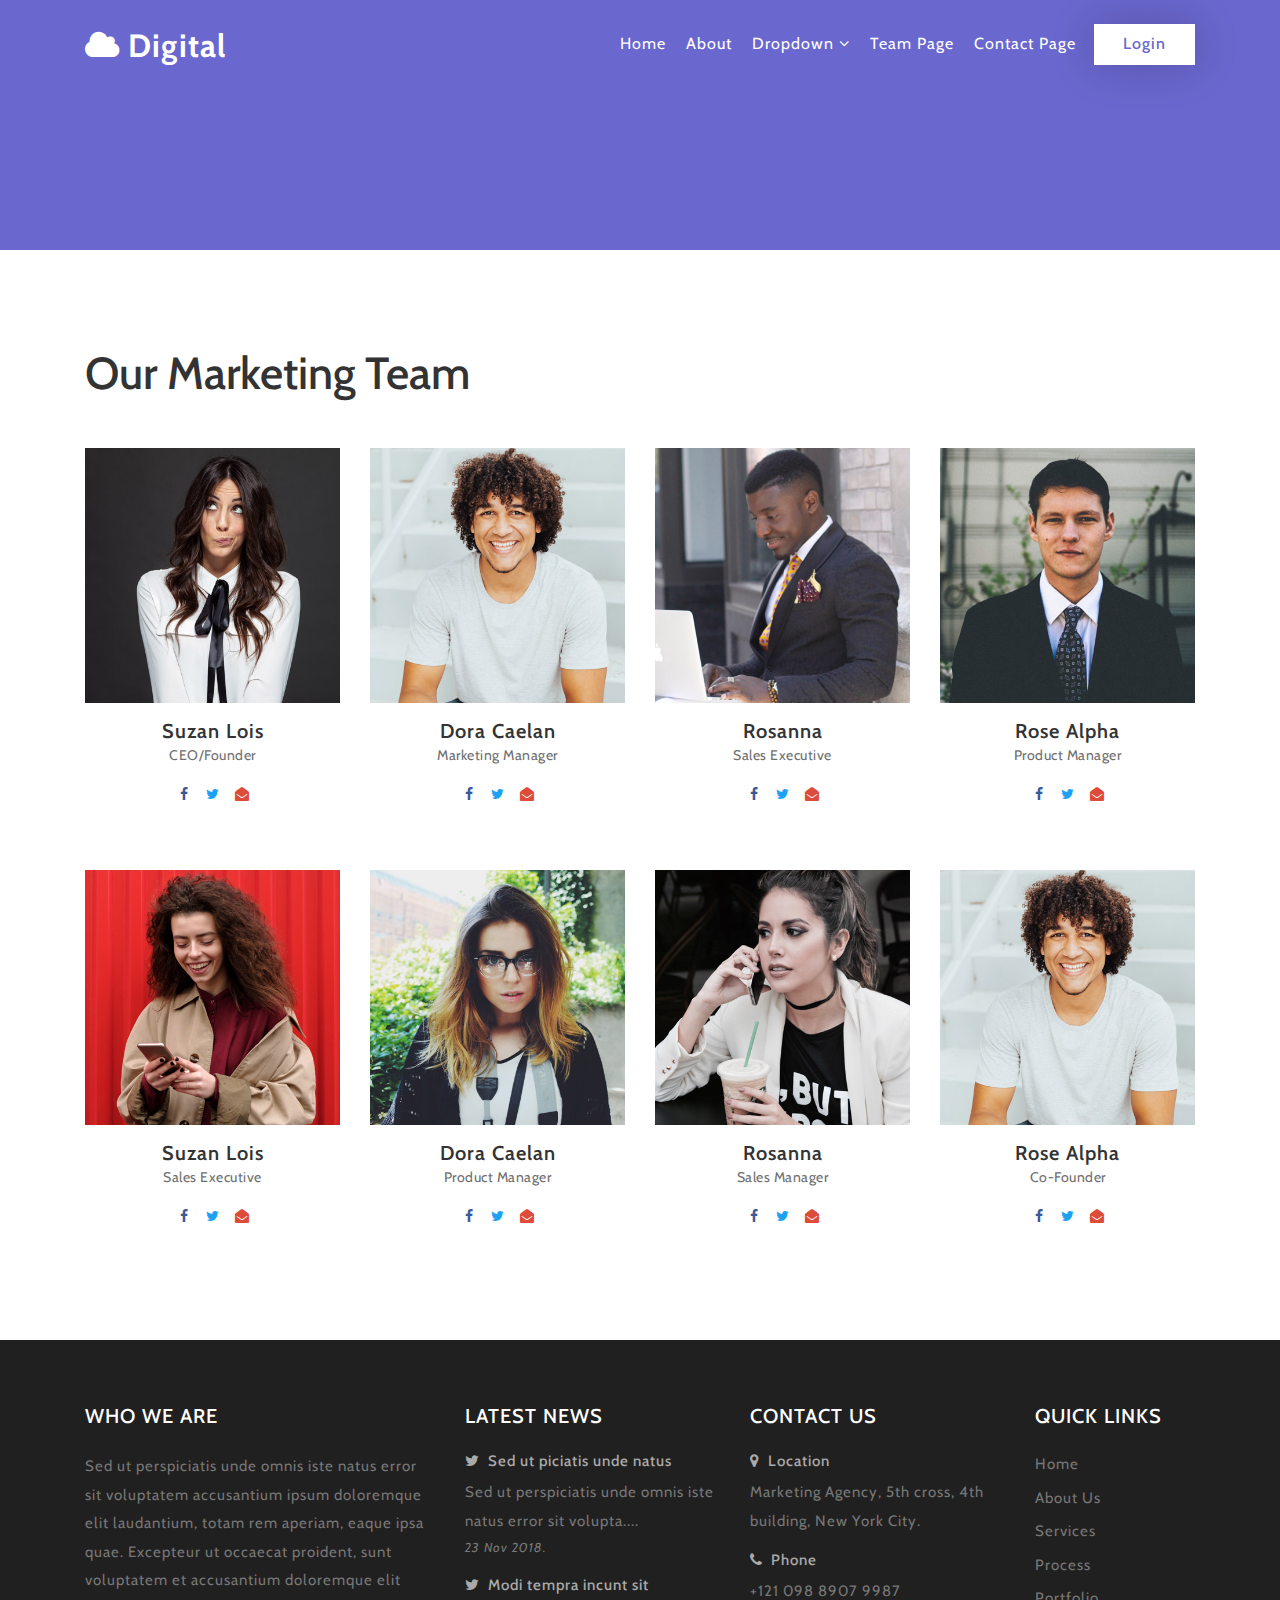
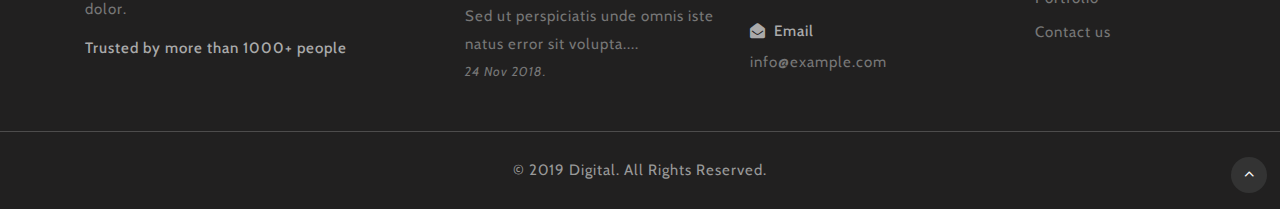
<file: team.html>
<!DOCTYPE html>
<html lang="en">
<head>
<title>Digital Business Category Flat Bootstrap Responsive Web Template | Team </title>
<!-- for-mobile-apps -->
<meta name="viewport" content="width=device-width, initial-scale=1">
<meta http-equiv="Content-Type" content="text/html; charset=utf-8" />
<meta name="keywords" content="Digital Responsive web template, Bootstrap Web Templates, Flat Web Templates, Android Compatible web template, 
Smartphone Compatible web template, free webdesigns for Nokia, Samsung, LG, SonyEricsson, Motorola web design" />

    <script>
        addEventListener("load", function () {
            setTimeout(hideURLbar, 0);
        }, false);

        function hideURLbar() {
            window.scrollTo(0, 1);
        }
    </script>
	
	<!-- css files -->
    <link href="css/bootstrap.css" rel='stylesheet' type='text/css' /><!-- bootstrap css -->
    <link href="css/style.css" rel='stylesheet' type='text/css' /><!-- custom css -->
    <link href="css/font-awesome.min.css" rel="stylesheet"><!-- fontawesome css -->
	<!-- //css files -->
	
	<!-- google fonts -->
	<link href="//fonts.googleapis.com/css?family=Cabin:400,400i,500,500i,600,600i,700,700i&amp;subset=latin-ext,vietnamese" rel="stylesheet">
	<!-- //google fonts -->
	
</head>
<body>
   
<!-- //header -->
<header class="py-4">
	<div class="container">
			<div id="logo">
				<h1> <a href="index.html"><span class="fa fa-cloud" aria-hidden="true"></span> Digital</a></h1>
			</div>
		<!-- nav -->
		<nav class="d-lg-flex">

			<label for="drop" class="toggle"><span class="fa fa-bars" aria-hidden="true"></span></label>
			<input type="checkbox" id="drop" />
			<ul class="menu mt-2 ml-auto">
				<li class=""><a href="index.html">Home</a></li>
				<li class=""><a href="#about">About</a></li>
				<li class="">
				<!-- First Tier Drop Down -->
				<label for="drop-2" class="toggle">Dropdown <span class="fa fa-angle-down" aria-hidden="true"></span> </label>
				<a href="#">Dropdown <span class="fa fa-angle-down" aria-hidden="true"></span></a>
				<input type="checkbox" id="drop-2"/>
				<ul class="inner-ul">
					<li><a href="#process">Marketing Process</a></li>
					<li><a href="#portfolio">Portfolio</a></li>
				<li><a href="#partners">Partners</a></li>
				</ul>
				</li>
				<li class=""><a href="team.html">Team Page</a></li>
				<li class=""><a href="contact.html">Contact Page</a></li>
			</ul>
			<div class="login-icon ml-lg-2">
				<a class="user" href="#popup3"> Login</a>
			</div>
		</nav>
		<div class="clear"></div>
		<!-- //nav -->
	</div>
</header>
<!-- //header -->
   
<!-- banner -->
<div class="banner inner-banner" id="home">
	<div class="container">

	</div>
</div>
<!-- //banner -->

<!-- Team page -->
<section class="section pt-5" id="agents">
    <div class="container py-lg-5">
		<h2 class="heading mb-sm-5 mb-4"> Our Marketing Team</h2>
		<div class="section_header">
			<div class="row">
				<div class="col-md-3 col-sm-6 mb-5">
					<div class="teamy_preview">
						<img src="images/team1.jpg" class="teamy_avatar" alt="The demo photo">
					</div>
					<div class="teamy_content mt-3">
						<h3 class="teamy_name">Suzan Lois</h3>
						<span class="teamy_post">CEO/Founder</span>
					</div>
					<div class="teamy_back">
						<div class="teamy_back-inner">
							<a href="#0" class="social"> 
								<span class="fa fa-facebook"></span>
							</a>
							<a href="#0" class="social">
								<span class="fa fa-twitter"></span>
							</a>
							<a href="#0" class="social">
								<span class="fa fa-envelope-open"></span>
							</a>
						</div>
					</div>
				</div>
				<div class="col-md-3 col-sm-6 mb-5">
					<div class="teamy_preview">
						<img src="images/team2.jpg" class="teamy_avatar" alt="The demo photo">
					</div>
					<div class="teamy_content mt-3">
						<h3 class="teamy_name">Dora Caelan</h3>
						<span class="teamy_post">Marketing Manager</span>
					</div>
					<div class="teamy_back">
						<div class="teamy_back-inner">
							<a href="#0" class="social"> 
								<span class="fa fa-facebook"></span>
							</a>
							<a href="#0" class="social">
								<span class="fa fa-twitter"></span>
							</a>
							<a href="#0" class="social">
								<span class="fa fa-envelope-open"></span>
							</a>
						</div>
					</div>
				</div>
				<div class="col-md-3 col-sm-6 mb-5">
					<div class="teamy_preview">
						<img src="images/team3.jpg" class="teamy_avatar" alt="The demo photo">
					</div>    
					<div class="teamy_content mt-3">
						<h3 class="teamy_name">Rosanna</h3>
						<span class="teamy_post">Sales Executive</span>
					</div>
					<div class="teamy_back">
						<div class="teamy_back-inner">
							<a href="#0" class="social"> 
								<span class="fa fa-facebook"></span>
							</a>
							<a href="#0" class="social">
								<span class="fa fa-twitter"></span>
							</a>
							<a href="#0" class="social">
								<span class="fa fa-envelope-open"></span>
							</a>
						</div>
					</div>
				</div>
				<div class="col-md-3 col-sm-6  mb-5">
					<div class="teamy_preview">
						<img src="images/team4.jpg" class="teamy_avatar" alt="The demo photo">
					</div>
					<div class="teamy_content mt-3">
						<h3 class="teamy_name">Rose Alpha</h3>
						<span class="teamy_post">Product Manager</span>
					</div>
					<div class="teamy_back">
						<div class="teamy_back-inner">
							<a href="#0" class="social"> 
								<span class="fa fa-facebook"></span>
							</a>
							<a href="#0" class="social">
								<span class="fa fa-twitter"></span>
							</a>
							<a href="#0" class="social">
								<span class="fa fa-envelope-open"></span>
							</a>
						</div>
					</div>
				</div>
				
				<div class="col-md-3 col-sm-6 mb-5">
					<div class="teamy_preview">
						<img src="images/team5.jpg" class="teamy_avatar" alt="The demo photo">
					</div>
					<div class="teamy_content mt-3">
						<h3 class="teamy_name">Suzan Lois</h3>
						<span class="teamy_post">Sales Executive</span>
					</div>
					<div class="teamy_back">
						<div class="teamy_back-inner">
							<a href="#0" class="social"> 
								<span class="fa fa-facebook"></span>
							</a>
							<a href="#0" class="social">
								<span class="fa fa-twitter"></span>
							</a>
							<a href="#0" class="social">
								<span class="fa fa-envelope-open"></span>
							</a>
						</div>
					</div>
				</div>
				<div class="col-md-3 col-sm-6 mb-5">
					<div class="teamy_preview">
						<img src="images/team6.jpg" class="teamy_avatar" alt="The demo photo">
					</div>
					<div class="teamy_content mt-3">
						<h3 class="teamy_name">Dora Caelan</h3>
						<span class="teamy_post">Product Manager</span>
					</div>
					<div class="teamy_back">
						<div class="teamy_back-inner">
							<a href="#0" class="social"> 
								<span class="fa fa-facebook"></span>
							</a>
							<a href="#0" class="social">
								<span class="fa fa-twitter"></span>
							</a>
							<a href="#0" class="social">
								<span class="fa fa-envelope-open"></span>
							</a>
						</div>
					</div>
				</div>
				<div class="col-md-3 col-sm-6 mb-5">
					<div class="teamy_preview">
						<img src="images/team7.jpg" class="teamy_avatar" alt="The demo photo">
					</div>    
					<div class="teamy_content mt-3">
						<h3 class="teamy_name">Rosanna</h3>
						<span class="teamy_post">Sales Manager</span>
					</div>
					<div class="teamy_back">
						<div class="teamy_back-inner">
							<a href="#0" class="social"> 
								<span class="fa fa-facebook"></span>
							</a>
							<a href="#0" class="social">
								<span class="fa fa-twitter"></span>
							</a>
							<a href="#0" class="social">
								<span class="fa fa-envelope-open"></span>
							</a>
						</div>
					</div>
				</div>
				<div class="col-md-3 col-sm-6 mb-5">
					<div class="teamy_preview">
						<img src="images/team2.jpg" class="teamy_avatar" alt="The demo photo">
					</div>
					<div class="teamy_content mt-3">
						<h3 class="teamy_name">Rose Alpha</h3>
						<span class="teamy_post">Co-Founder</span>
					</div>
					<div class="teamy_back">
						<div class="teamy_back-inner">
							<a href="#0" class="social"> 
								<span class="fa fa-facebook"></span>
							</a>
							<a href="#0" class="social">
								<span class="fa fa-twitter"></span>
							</a>
							<a href="#0" class="social">
								<span class="fa fa-envelope-open"></span>
							</a>
						</div>
					</div>
				</div>
			</div>
		</div>
    </div>
</section>
<!-- //Team page -->

<!-- footer -->
<footer class="footer-section py-5">
	<div class="container pt-lg-3">
		<div class="row footer-top">
			<div class="col-lg-4 col-sm-6 footer-grid-info">
				<h4 class="footer-title text-uppercase mb-4">Who We Are</h4>
				<div class="contact-info">
					<p>Sed ut perspiciatis unde omnis iste natus error sit voluptatem accusantium ipsum doloremque elit laudantium, totam rem
						aperiam, eaque ipsa quae. Excepteur ut occaecat proident, sunt voluptatem et accusantium doloremque elit dolor.</p>
					<h4 class="mt-3">Trusted by more than 1000+ people</h4>
				</div>
			</div>
			<div class="col-lg-3 col-sm-6 footer-grid-info mt-sm-0 mt-4">
				<h3 class="footer-title text-uppercase mb-4">Latest News</h3>
				<div class="contact-info">
					<div class="footer-style-news">
						<h4 class="mb-2"><span class="fa mr-1 fa-twitter"></span> Sed ut piciatis unde natus</h4>
						<p>Sed ut perspiciatis unde omnis iste natus error sit volupta....</p>
						<p class="date">23 Nov 2018.</p>
					</div>
					<div class="footer-style-news mt-3">
						<h4 class="mb-2"><span class="fa mr-1 fa-twitter"></span> Modi tempra incunt sit</h4>
						<p>Sed ut perspiciatis unde omnis iste natus error sit volupta....</p>
						<p class="date">24 Nov 2018.</p>
					</div>
				</div>
			</div>
			<div class="col-lg-3 col-sm-6 footer-grid-info mt-lg-0 mt-sm-5 mt-4">
				<h3 class="footer-title text-uppercase mb-4">Contact Us</h3>
				<div class="contact-info">
					<div class="footer-style-news">
						<h4 class="mb-2"> <span class="fa mr-1 fa-map-marker"></span> Location</h4>
						<p>Marketing Agency, 5th cross, 4th building, New York City.</p>
					</div>
					<div class="footer-style-news my-3">
						<h4 class="mb-2"><span class="fa mr-1 fa-phone"></span> Phone</h4>
						<p>+121 098 8907 9987</p>
					</div>
					<div class="footer-style-news">
						<h4 class="mb-2"><span class="fa mr-1 fa-envelope-open"></span> Email</h4>
						<p><a href="mailto:info@example.com">info@example.com</a></p>
					</div>
				</div>
			</div>
			<div class="col-lg-2 col-sm-6 footer-grid-info mt-lg-0 mt-sm-5 mt-4">
				<h3 class="footer-title text-uppercase mb-4">Quick Links</h3>
				<ul class="links list-unstyled">
					<li>
						<a class="" href="#home"> Home</a>
					</li>
					<li>
						<a class="" href="#about"> About Us</a>
					</li>
					<li>
						<a class="" href="#"> Services</a>
					</li>
					<li>
						<a class="" href="#">Process</a>
					</li>
					<li>
						<a class="" href="#">Portfolio</a>
					</li>
					<li>
						<a class="" href="contact.html">Contact us</a>
					</li>
				</ul>
			</div>
		</div>
	</div>
</footer>
<!-- //footer -->

<!-- copyright -->
<div class="copy-right-top border-top">
	<p class="copy-right text-center py-4">&copy; 2019 Digital. All Rights Reserved.</p>
</div>
<!-- //copyright -->

<!-- move top -->
<div class="move-top text-right">
	<a href="#home" class="move-top"> 
		<span class="fa fa-angle-up  mb-3" aria-hidden="true"></span>
	</a>
</div>
<!-- move top -->

<!-- popup for login -->
<div id="popup3" class="popup-effect">
	<div class="popup">
		<div class="login px-sm-4 mx-auto mw-100">
			<h5 class="text-center mb-4">Login to Digital</h5>
			<form action="#" method="post">
				<div class="form-group">
					<label class="mb-2">Email address</label>
					<input type="email" class="form-control" id="exampleInputEmail1" aria-describedby="emailHelp" placeholder="" required="">
					<small id="emailHelp" class="form-text text-muted">We'll never share your email with anyone else.</small>
				</div>
				<div class="form-group">
					<label class="mb-2">Password</label>
					<input type="password" class="form-control" id="exampleInputPassword1" placeholder="" required="">
				</div>
				<button type="submit" class="btn btn-primary submit mt-2">Login</button>
				<p class="text-center mt-2">
					<a href="#popup4"> Don't have an account?</a>
				</p>
			</form>
		</div>

		<a class="close" href="#">&times;</a>
	</div>
</div>
<!-- //popup for login -->

<!-- popup for register -->
<div id="popup4" class="popup-effect">
	<div class="popup">
		<div class="login px-sm-4 mx-auto mw-100">
			<h5 class="text-center mb-4">Register Now</h5>
			<form action="#" method="post">
				<div class="form-group">
					<label>Full Name</label>
					<input type="text" class="form-control" id="validationDefault01" placeholder="" required="">
				</div>
				<div class="form-group">
					<label>Email Address</label>
					<input type="email" class="form-control" id="validationDefault02" placeholder="" required="">
				</div>
				<div class="form-group">
					<label class="mb-2">Password</label>
					<input type="password" class="form-control" id="password1" placeholder="" required="">
				</div>
				<div class="form-group">
					<label>Confirm Password</label>
					<input type="password" class="form-control" id="password2" placeholder="" required="">
				</div>

				<button type="submit" class="btn btn-primary submit">Register</button>
				<p class="text-center mt-3">
					<a href="#">By clicking Register, I agree to your terms</a>
				</p>
			</form>
		</div>
		<a class="close" href="#">&times;</a>
	</div>
</div>
<!-- //popup for register -->

</body>
</html>
</file>
<file: css/style.css>
html,
body {
    margin: 0;
    font-size: 100%;
    background: #fff;
	font-family: 'Cabin', sans-serif;
}

html {
  scroll-behavior: smooth;
}
body a {
    text-decoration: none;
    transition: 0.5s all;
    -webkit-transition: 0.5s all;
    -moz-transition: 0.5s all;
    -o-transition: 0.5s all;
    -ms-transition: 0.5s all;
	font-family: 'Cabin', sans-serif;
}

body img {
    max-width: 100%;
}

a:hover {
    text-decoration: none;
}

input[type="button"],
input[type="submit"],
input[type="text"],
input[type="email"],
input[type="search"] {
    transition: 0.5s all;
    -webkit-transition: 0.5s all;
    -moz-transition: 0.5s all;
    -o-transition: 0.5s all;
    -ms-transition: 0.5s all;
}

h1,
h2,
h3,
h4,
h5,
h6 {
    margin: 0;
    letter-spacing: 1px;
}
li {
    list-style-type: none;
}
p {
    margin: 0;
    font-size: 1em;
    line-height: 1.9em;
    letter-spacing: 1px;
}

ul {
    margin: 0;
    padding: 0;
}


/* header */

/* CSS Document */
header {
    position: absolute;
    z-index: 9;
    width: 100%;
}

.toggle,
[id^=drop] {
	display: none;
}

/* Giving a background-color to the nav container. */
nav { 
	margin:0;
	padding: 0;
	float: right;
}
.clear {
    clear: both;
}
div#logo {
    float: left;
}

#logo a {
	float: left;
    font-size: .8em;
    text-transform: capitalize;
    display: initial;
    margin: 0;
    letter-spacing: 1px;
    color: #fff;
    font-weight: 800;
    padding: 3px 0;
}
#logo a span {
    color: #fff;
	
}


/* Since we'll have the "ul li" "float:left"
 * we need to add a clear after the container. */

nav:after {
	content:"";
	display:table;
	clear:both;
}

/* Removing padding, margin and "list-style" from the "ul",
 * and adding "position:reltive" */
nav ul {
	float: right;
	padding:0;
	margin:0;
	list-style: none;
	position: relative;
	}
	
/* Positioning the navigation items inline */
nav ul li {
	margin: 0px;
	display:inline-block;
	float: left;
	}

/* Styling the links */
nav a {
    color: #fff;
    text-transform: capitalize;
    font-size: 16px;
    letter-spacing: 1px;
	padding: 10px 10px;
}


nav ul li ul li:hover { background: #f8f9fa; }

/* Background color change on Hover */
nav a:hover { 
	color: #FFF;	
}
nav ul.inner-ul li a:hover { 
	color: #333;	
}
.menu li.active  a{ 
	color: #333;	
}

/* Hide Dropdowns by Default
 * and giving it a position of absolute */
nav ul ul {
	display: none;
	position: absolute; 
	/* has to be the same number as the "line-height" of "nav a" */
	top: 30px; 
    background: #fff;
    padding: 10px;
}
	
/* Display Dropdowns on Hover */
nav ul li:hover > ul {
	display:inherit;
}
	
/* Fisrt Tier Dropdown */
nav ul ul li {
	width:170px;
	float:none;
	display:list-item;
	position: relative;
}
nav ul ul li a {
    color: #333;
    padding: 5px 10px;
    display: block;
}

/* Second, Third and more Tiers	
 * We move the 2nd and 3rd etc tier dropdowns to the left
 * by the amount of the width of the first tier.
*/
nav ul ul ul li {
	position: relative;
	top:-60px;
	/* has to be the same number as the "width" of "nav ul ul li" */ 
	left:170px; 
}

	
/* Change ' +' in order to change the Dropdown symbol */
li > a:only-child:after { content: ''; }


/* Media Queries
--------------------------------------------- */

@media all and (max-width : 800px) {
	nav { 
		float: none;
	}

	div#logo {
		float: none;
	}
	#logo {
		display: block;
		padding: 0;
		width: 100%;
		text-align: center;
		float: none;
	}

	nav {
		margin: 0;
	}
	nav a {
		color: #333;
	}

	/* Hide the navigation menu by default */
	/* Also hide the  */
	.toggle + a,
	.menu {
		display: none;
	}

	/* Stylinf the toggle lable */
	.toggle {
		display: block;
		padding: 8px 15px;
		font-size: 17px;
		text-decoration: none;
		border: none;
		float: right;
		background-color: #fff;
		color: #6a67ce;
	}
	.menu .toggle {
		float: none;
		text-align: center;
		margin: auto;
		width: 30%;
		padding: 5px;
		font-weight: normal;
		font-size: 15px;
		letter-spacing: 1px;
	}

	.toggle:hover {
		color:#333;
		background-color: #fff;
	}

	/* Display Dropdown when clicked on Parent Lable */
	[id^=drop]:checked + ul {
		display: block;
		background: #fff;
		padding: 15px 0;
		text-align: center;
		width: 100%;
	}

	/* Change menu item's width to 100% */
	nav ul li {
		display: block;
		width: 100%;
		padding: 5px 0;
		}

	nav ul ul .toggle,
	nav ul ul a {
		padding: 0 40px;
	}

	nav ul ul ul a {
		padding: 0 80px;
	}

	nav a:hover,
 	nav ul ul ul a {
		background-color: transparent;
	}
  
	nav ul li ul li .toggle,
	nav ul ul a,
  nav ul ul ul a{
		padding:14px 20px;	
		color:#FFF;
		font-size:17px; 
	}
  
  
	nav ul li ul li .toggle,
	nav ul ul a {
		background-color: #fff; 
	}
	nav ul ul li a {
		font-size: 15px;
	}
	ul.inner-ul{
		padding: 0!important;
	}
	/* Hide Dropdowns by Default */
	nav ul ul {
		float: none;
		position:static;
		color: #ffffff;
		/* has to be the same number as the "line-height" of "nav a" */
	}
		
	/* Hide menus on hover */
	nav ul ul li:hover > ul,
	nav ul li:hover > ul {
		display: none;
	}
		
	/* Fisrt Tier Dropdown */
	nav ul ul li {
		display: block;
		width: 100%;
		padding: 0;
	}

	nav ul ul ul li {
		position: static;
		/* has to be the same number as the "width" of "nav ul ul li" */ 

	}

}

@media all and (max-width : 330px) {

	nav ul li {
		display:block;
		width: 94%;
	}

}
.user span.fa {
}
.login-icon a,.login-icon a:hover {
    border: 2px solid #fff;
    padding: 0.4em 1.7em;
    color: #6a67ce;
    font-weight: 500;
    letter-spacing: 1px;
    display: block;
    font-size: 1em;
    background: #fff;
    box-shadow: 0 0px 45px rgba(0, 0, 0, .2);
    border-radius: 0px;
    -webkit-border-radius: 0px;
    -moz-border-radius: 0px;
    -ms-border-radius: 0px;
    -o-border-radius: 0px;
}
/*-- //header --*/


/*--/banner-info--*/

.banner {
    background: #6a67ce;
    position: relative;
    z-index: 1;
}


.banner-info-grid h2 {
    color: #fff;
    display: inline-block;
    font-size: 3.5em;
    text-transform: capitalize;
	line-height: 65px;
	letter-spacing: 1px;
    text-shadow: 0 1px 2px rgba(0, 0, 0, 0.37);
}
.banner-info-grid p {
    font-size: 16px;
    color: #ddd;
    margin: 2em 0;
}
.slider-info a.btn {
    background: none;
    padding: 10px 25px;
    color: #fff;
    border: 2px solid #fff;
    font-size: 15px;
    letter-spacing: 1px;
    border-radius: 0px;
	-webkit-border-radius: 0px;
    -o-border-radius: 0px;
    -moz-border-radius: 0px;
    -ms-border-radius: 0px;
	transition: 0.5s all;
    -webkit-transition: 0.5s all;
    -o-transition: 0.5s all;
    -moz-transition: 0.5s all;
    -ms-transition: 0.5s all;
}
.slider-info a.btn:hover {
    opacity:0.8;
	transition: 0.5s all;
    -webkit-transition: 0.5s all;
    -o-transition: 0.5s all;
    -moz-transition: 0.5s all;
    -ms-transition: 0.5s all;
}
.banner-text {
    padding: 14vw 0 7vw;
}
.banner-image h4 {
    font-size: 20px;
}

/*-- //banner --*/

/*-- popup --*/
.popup-effect {
    position: fixed;
    top: 0;
    bottom: 0;
    left: 0;
    right: 0;
    background: rgba(0, 0, 0, 0.7);
    transition: opacity 0ms;
    visibility: hidden;
    opacity: 0;
    z-index: 99;
}

.popup-effect:target {
    visibility: visible;
    opacity: 1;
}

.popup {
    background: #fff;
    border-radius: 4px;
    max-width: 500px;
    position: relative;
    margin: 8em auto;
    padding: 3em 2em;
    z-index: 999;
}
.popup p {
    font-size: 15px;
    color: #777;
}

.popup .close {
    position: absolute;
    top: 10px;
    right: 15px;
    transition: all 200ms;
    font-size: 30px;
    font-weight: bold;
    text-decoration: none;
    color: #000;
}

.popup iframe {
    width: 100%;
    height: 250px;
    border: none;
}
.login .btn {
    border: 2px solid #6a67ce;
    background: #6a67ce;
    color: #fff;
    font-weight: 500;
    letter-spacing: 1px;
    font-size: 15px;
    border-radius: 0px;
	-webkit-border-radius: 0px;
    -o-border-radius: 0px;
    -moz-border-radius: 0px;
    -ms-border-radius: 0px;
    padding: 8px 25px;
}
.login .btn:hover {
    opacity: 0.9;
}
.login p a {
    font-size: 14px;
    color: #999;
}
.login label {
    font-size: 15px;
    color: #666;
    letter-spacing: .5px;
}

/*-- //popup --*/

/*-- about --*/
.about-text h3{
    font-size: 27px;
    font-weight: 600;
    color: #333;
    line-height: 38px;
}
	
.about-text p {
    font-size: 16px;
    color: #777;
}
.about-img img{
}
.about-left h4 {
    font-size: 40px;
    font-weight: 600;
    color: #ff6c5f;
}
.about-left h4 span {
    font-size: 16px;
    color: #666;
    font-weight: normal;
}
/*-- about --*/

/*-- why choose us --*/
h2.heading,h3.heading {
    font-size: 45px;
    color: #333;
    text-transform: capitalize;
    letter-spacing: 0;
}
.choose,.video{
	background: #f8f9fa;
}
.f1 h3 {
    font-size: 25px;
    font-weight: 600;
    color: #333;
    letter-spacing: 1px;
}
.f1 p {
    font-size: 16px;
    color: #777;
}
.f1 span.fa{
    text-align: center;
    background: #f3f3f3;
    width: 65px;
    height: 65px;
    line-height: 65px;
}
.icon1 span.fa{
	color: #ff4f81;
    font-size: 30px;
    line-height: 65px;
}
.icon2 span.fa{
	color: #00aeff;
    font-size: 30px;
    line-height: 65px;
}
.icon3 span.fa{
	color: #2dde98;
    font-size: 30px;
    line-height: 65px;
}

.icon4 span.fa{
	color: #fe5000;
    font-size: 30px;
    line-height: 65px;
}
.f1{
    box-shadow: 7px 7px 10px 0 rgba(76, 110, 245, .1);
	background: #fff;
}
/*-- why choose us --*/

/*-- partners --*/
ul.partners-icon li span.fa {
    font-size: 3em;
    color: #eee;
}
.partners{
	background: #b84592;
}
.partners h3.heading {
	color: #fff;
}
/*-- //partners --*/

/*-- offered services --*/

h4.feed-title {
    font-size: 25px;
    color: #333;
    letter-spacing: 1px;
}

.process p {
    font-size: 16px;
    color: #777;
}
/* //offered services */

/*-- services page --*/
.serv-grids h3 {
    font-size: 20px;
    color: #333;
    letter-spacing: 1px;
    line-height: 30px;
    text-transform: capitalize;
}
.serv-grids span.fa{
    text-align: center;
    font-size: 30px;
    background: #ffff;
    height: 65px;
    width: 65px;
    line-height: 65px;
	box-shadow: 7px 7px 10px 0 rgba(76, 110, 245, .1);
}

/*-- //services page --*/

/*-- projects --*/

.gal-img {
    margin-bottom: 1em;
    padding-right: 0px;
}
/* popup */
.pop-overlay {
    position: fixed;
    top: 0px;
    bottom: 0;
    left: 0;
    right: 0;
    background: rgba(0, 0, 0, 0.7);
    transition: opacity 0ms;
    visibility: hidden;
    opacity: 0;
    z-index: 999;
}

.pop-overlay:target {
    visibility: visible;
    opacity: 1;
}

.popup {
    background: #fff;
    -webkit-border-radius: 4px;
    -o-border-radius: 4px;
    -ms-border-radius: 4px;
    -moz-border-radius: 4px;
    border-radius: 4px;
    max-width: 500px;
    position: relative;
    margin: 8em auto;
    padding: 3em 2em 2em;
}

.popup .close {
    position: absolute;
    top: 5px;
    right: 15px;
    transition: all 200ms;
    font-size: 30px;
    font-weight: bold;
    text-decoration: none;
    color: #000;
}

/* //popup */
/*-- //projects --*/

/*-- Testimonials --*/
.testi {
    background: url(../images/bg.jpg) no-repeat center;
    background-size: cover;
    background-attachment: fixed;
}
.testimonials blockquote {
    background: #fff none repeat scroll 0 0;
    border: medium none;
    color: #666;
    display: block;
    font-size: 14px;
    padding: 30px 30px;
    position: relative;
}
blockquote span.fa {
    color: #009688;
}
.testimonials .carousel-info img {
    border-radius: 150px !important;
    height: 80px;
    width: 80px;
}
.testimonials .carousel-info {
    overflow: hidden;
}
.testimonials .carousel-info img {
    margin-right: 15px;
}
.testimonials .carousel-info span {
    display: block;
}
.testimonials span.testimonials-name {
    color: #fff;
    letter-spacing: 1px;
    font-size: 20px;
    font-weight: 500;
    margin: 15px 0 0px;
}
.testimonials span.testimonials-post {
    color: #eee;
    font-size: 14px;
    letter-spacing: 1px;
}
/*-- //testimonials --*/


/*-- offered services bottom --*/
h3.tittle-heading {
    font-size: 3.3em;
    font-weight: 600;
    color: #333;
}
.video-right p{
	font-size: 16px;
	color: #666;
}
/*-- //offered services bottom --*/


/*-- footer --*/
footer {
    background: #212020;
}

.footer-title {
    font-size: 20px;
    letter-spacing: 1px;
	color: #fff;
}

.contact-info p a,
.contact-info p,
ul.links li a {
    color: #777;
    font-size: 15px;
}
.contact-info .footer-style-news p.date{
    font-size: 13px;
	font-style: italic;
}
.contact-info p span {
    display: block;
}

.footer-style-newsp a {
    color: #999;
}

.contact-info h4 {
    font-size: 15px;
    letter-spacing: 1px;
    color: #aaa;
}
.contact-info h4 i {
    color: #999;
}
/* quick links */
ul.links li a {
    font-size: 15px;
    letter-spacing: 1px;
    margin-bottom: 10px;
    display: inline-block;
}

ul.links li a:hover,
.footer-style-newsp a:hover {
    color: #999;
}

/* //quick links */

/* copyright */
.copy-right-top {
    background: #212020;
}
.copy-right {
    letter-spacing: 1px;
    font-size: 15px;
    color: #999;
}

.copy-right a {
    color: #eee;
}

.copy-right a:hover {
    color: #fff;
}

.copy-right-top {
    border-color: rgba(255, 255, 255, 0.2) !important;
}

/* copyright */
/* //footer */

/*- inner banner --*/

.inner-banner {
    height: 250px;
}

/*- inner banner --*/

/*-- Contact page --*/
.contact_right input[type="text"], .contact_right input[type="email"], .contact_right textarea {
    outline: none;
    padding: 12px 0;
    background: none;
    color: #212121;
    font-size: 15px;
    width: 100%;
    letter-spacing: 1px;
    border: none;
    border-bottom: 1px solid #494949;
}
.contact_right input[type="email"] {
    margin: 1em 0;
}
.contact_right textarea {
    min-height: 145px;
    resize: none;
    margin-top: 1em;
}
.contact_right button {
    outline: none;
    padding: 15px 0;
    background: #6a67ce;
    color: #fff;
    font-weight: 500;
    letter-spacing: 2px;
    margin-top: 10px;
    width: 100%;
    border: none;
    cursor: pointer;
    transition: 0.5s all;
    -webkit-transition: 0.5s all;
    -moz-transition: 0.5s all;
    -ms-transition: 0.5s all;
    -o-transition: 0.5s all;
}
.contact_left iframe {
    width: 100%;
    outline: none;
    border: none;
    min-height: 495px;
}
.information h4 {
    font-size: 22px;
    font-weight: 600;
    letter-spacing: 2px;
    color: #333;
    position: relative;
}
.information p {
    font-size: 16px;
    letter-spacing: 1px;
    color: #666;
    line-height: 28px;
}
.information p a,.information p span{
    color: #b84592;
}
.information p a:hover{
    color: #333;
}
.information span.fa {
    font-size: 30px;
    color: #b84592;
}

.contact_right,.contact_border{
    border: 2px dotted #b84592;
}
/*-- //Contact page --*/


/*-- team --*/
/* common styles for visual styles */

.teamy_name {
    font-size: 20px;
    font-weight: 600;
    color: #333;
    letter-spacing: 1px;
}
.teamy_post {
    margin-top: .5em;
    font-size: 14px;
    text-transform: capitalize;
    color: #6f6f6f;
    letter-spacing: 0.5px;
}
/* style 1 */

.teamy_content,.teamy_back {
 text-align: center;
}
.teamy_back-inner span.fa {
    color: #999;
    font-size: 14px;
    margin: 10px 5px;
    width: 15px;
    line-height: 35px;
    transition: 0.5s all;
    -webkit-transition: 0.5s all;
    -moz-transition: 0.5s all;
    -ms-transition: 0.5s all;
    -o-transition: 0.5s all;
}
.teamy_back-inner span.fa.fa-facebook {
    color: #3b5998;
}
.teamy_back-inner span.fa.fa-facebook:hover {
	opacity:0.8;
}
.teamy_back-inner span.fa.fa-twitter {
    color: #1da1f2;
}
.teamy_back-inner span.fa.fa-twitter:hover{
	opacity:0.8;
}
.teamy_back-inner span.fa.fa-envelope-open {
    color: #dd4b39;
}
.teamy_back-inner span.fa.fa-envelope-open:hover {
	opacity:0.8;
}
/*-- //team --*/
/*-- move top --*/

.move-top {
    position: relative;
}

a.move-top {
    text-align: center;
    position: absolute;
    right: 1%;
    bottom: 0%;
}

a.move-top span{
    color: #fff;
    width: 36px;
    height: 36px;
    border: transparent;
    line-height: 2em;
    background: #333;
    border-radius: 50px;
    -webkit-border-radius: 50px;
    -o-border-radius: 50px;
    -moz-border-radius: 50px;
    -ms-border-radius: 50px;
}

/*-- //move top --*/


/*-- Responsive design --*/

@media(max-width:1440px) {
}

@media(max-width:1366px) {
	.banner-info-grid h2 {
		font-size: 3em;
		line-height: 60px;
	}
	h3.tittle-heading {
		font-size: 2.6em;
		line-height: 50px;
	}
}

@media(max-width:1280px) {
    
}
@media(max-width:1080px) {
	.banner-info-grid h2 {
		font-size: 2.8em;
		line-height: 55px;
	}
	.banner-info-grid p {
		font-size: 15px;
		margin: 1em 0;
	}
	.about-left h4 {
		font-size: 30px;
	}
	.about-text p {
		font-size: 14.5px;
	}
	h3.tittle-heading {
		font-size: 2.2em;
		line-height: 45px;
	}
	.contact-info h4 {
		font-size: 14.5px;
		letter-spacing: 0px;
	}
	.serv-grids h3 {
		font-size: 18px;
		letter-spacing: 0px;
	}
	.information span.fa {
		font-size: 23px;
	}
	.banner-text {
		padding: 18vw 0 6vw;
	}
}

@media(max-width:1024px) {
	
	h2.heading,h3.heading {
		font-size: 40px;
	}
	.contact-info p a, .contact-info p, ul.links li a {
		font-size: 14px;
	}
	ul.partners-icon li i {
		font-size: 2.5em;
	}
	.inner-banner {
		height: 200px;
	}
	.f1 h3 {
		font-size: 21px;
	}
	.f1 p {
		font-size: 15px;
	}
	h4.feed-title {
		font-size: 20px;
	}
	ul.partners-icon li span.fa {
		font-size: 2.5em;
	}
}

@media(max-width:991px) {
	.login-icon {
		position: absolute;
		right: 10%;
	}
	.information p {
		font-size: 15px;
	}
	nav ul {
		margin-right: 3.5em;
	}
	#logo a {
		font-size: .7em;
	}
	nav a {
		font-size: 15px;
		padding: 10px 8px;
	}
	.information h4 {
		font-size: 19px;
		letter-spacing: 1px;
	}
	.process-grids img {
		width: 200px;
	}
	.contact_left iframe {
		min-height: 445px;
	}
}

@media(max-width:900px) {
	nav ul {
		margin-right: 5.5em;
	}
}
@media(max-width:800px) {
	nav ul {
		margin-right: 0em;
	}
	.login-icon {
		right: 12%;
	}
}

@media(max-width:768px) {
	nav { 
		float: none;
	}

	div#logo {
		float: none;
	}
	.banner-info-grid h2 {
		font-size: 2.5em;
		line-height: 50px;
	}
	.video-right p {
		font-size: 14px;
	}
	.inner-banner {
		height: 170px;
	}
	.information h4 {
		font-size: 20px;
		letter-spacing: 1px;
	}
	.contact_right h3 {
		font-size: 26px;
	}
	.login-icon {
		right: 11%;
	}
}

@media(max-width:736px) {
	.login-icon {
		right: 21%;
	}
	.about-text h3 {
		font-size: 24px;
	}
	h2.heading,h3.heading {
		font-size: 35px;
	}
	.contact_left iframe {
		min-height: 250px;
	}
	.f1 p {
		font-size: 14.5px;
	}
}
@media(max-width:684px) {
	.login-icon {
		right: 19%;
	}
}
@media(max-width:668px) {
	h3.tittle-heading {
		font-size: 2em;
		line-height: 40px;
	}
	.contact_right h3 {
		font-size: 25px;
	}
	.banner-text {
		padding: 18vw 0 8vw;
	}
	.login-icon {
		right: 18%;
	}
	.information h4 {
		font-size: 18px;
	}
}
@media(max-width:640px) {
	.login-icon {
		right: 17%;
	}
}
@media(max-width:600px) {
	
	.banner-info-grid h2 {
		font-size: 2em;
		line-height: 45px;
	}
	#logo a {
		font-size: .6em;
	}
	.login-icon {
		right: 14.5%;
	}
}

@media(max-width:568px) {
	.login-icon {
		right: 11.5%;
	}
	.banner-text {
		padding: 22vw 0 8vw;
	}
}

@media(max-width:480px) {
	ul.partners-icon li i {
		font-size: 2em;
	}
	.popup {
		margin: 8em 2em;
	}
	.popup iframe {
		height: 190px;
	}
	.inner-banner {
		height: 150px;
	}
	.banner-text {
		padding: 25vw 0 8vw;
	}
	.login-icon {
		right: 13.5%;
	}
	.information p {
		font-size: 14px;
	}
	.information span.fa {
		font-size: 20px;
	}
}
@media(max-width:414px) {
	.banner-info-grid h2 {
		font-size: 1.8em;
		line-height: 40px;
	}
	.banner-info-grid p {
		font-size: 14px;
	}
	.slider-info a.btn {
		font-size: 14px;
	}
	.popup {
		margin: 5em 1em;
		padding: 2em 1em;
	}
	.popup .close {
		top: 0px;
	}
	.login .btn {
		font-size: 14px;
		padding: 6px 20px;
	}
	.popup p {
		font-size: 14px;
	}
	.contact_right h3 {
		font-size: 22px;
	}
	.contact_right button {
		font-size: 14px;
		padding: 13px 0;
		letter-spacing: 1px;
	}
	.login-icon {
		right: 16%;
	}
	.banner-text {
		padding: 30vw 0 8vw;
	}
	.process-grids img {
		width: 160px;
	}
	ul.partners-icon li span.fa {
		font-size: 2em;
	}
	ul.links li a {
		font-size: 15px !important;
		margin-bottom: 5px;
	}
}

@media(max-width:384px) {
   
	.toggle {
		font-size: 15px;
	}
	.menu .toggle {
		width: 40%;
		font-size: 15px;
	}
	.banner-info-grid h2 {
		font-size: 1.6em;
		line-height: 32px;
	}	
	.slider-info a.btn {
		padding: 10px 20px;
		font-size: 13px;
	}
	.about-text h3 {
		font-size: 20px;
		line-height: 30px;
	}
	h2.heading,h3.heading {
		font-size: 30px;
	}
	h3.tittle-heading {
		font-size: 1.6em;
		line-height: 35px;
	}
	.footer-title {
		font-size: 18px;
	}
	.copy-right {
		font-size: 14px;
	}
	.login p a {
		font-size: 13px;
	}
	.popup iframe {
		height: 150px;
	}
	.inner-banner {
		height: 120px;
	}
	.testimonials span.testimonials-name {
		font-size: 18px;
	}
	.contact_right h3 {
		font-size: 20px;
	}
	.login-icon a, .login-icon a:hover {
		font-size: .95em;
	}
	.login-icon {
		right: 17%;
	}
	.login label {
		font-size: 14px;
	}
}

@media(max-width:320px) {
    .slider-info a.btn {
		padding: 10px 15px;
		font-size: 12px;
	}
	.toggle {
		font-size: 14px;
		padding: 7px 10px;
		margin-right: 2.5em;
	}
	.detail h4.title a {
		font-size: 19px;
	}
}


/*-- //Responsive design --*/
</file>
